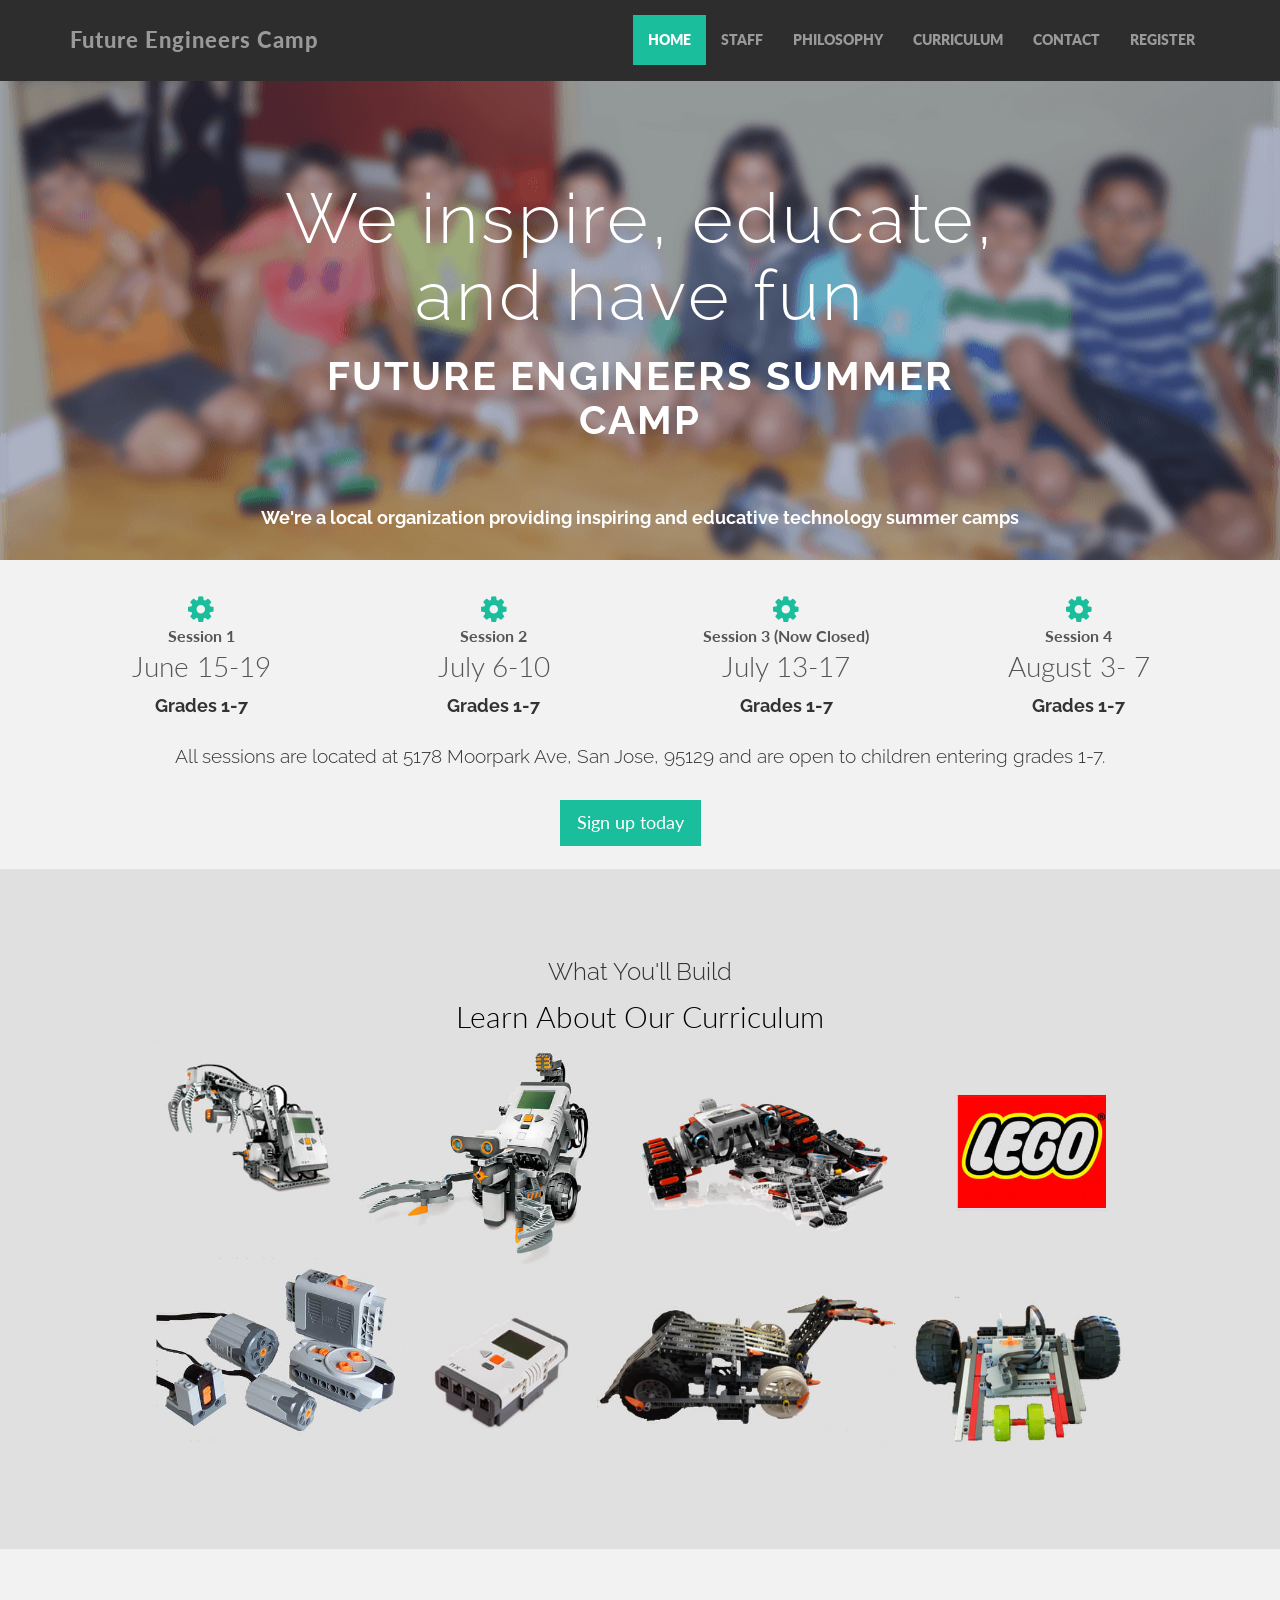
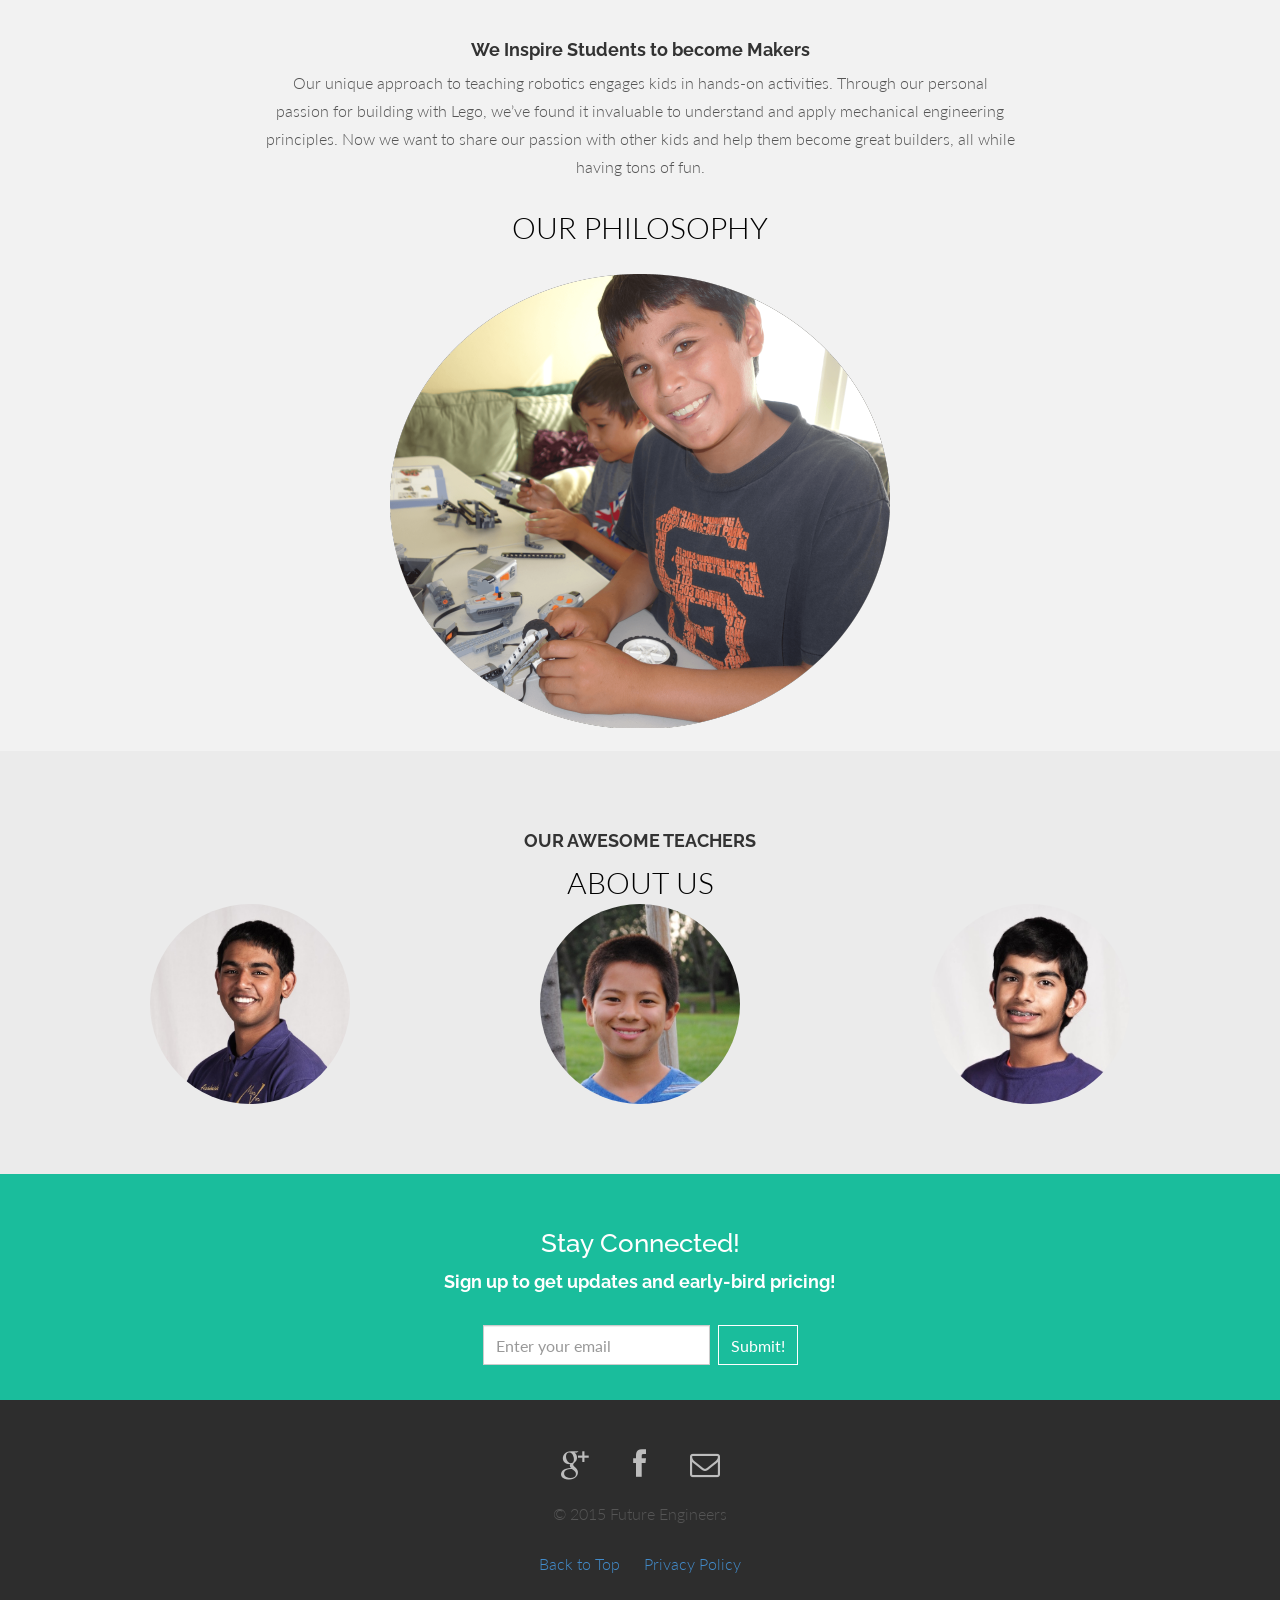
<file: FutureEngineersCamp/index.html>
<!DOCTYPE html>
<html lang="en">
  <head>
    <meta charset="utf-8">
    <meta http-equiv="X-UA-Compatible" content="IE=edge">
    <meta name="viewport" content="width=device-width, initial-scale=1.0">
    <meta name="description" content="">
    <meta name="author" content="">
    <link rel="shortcut icon" href="assets/ico/favicon.png">

    <title>Future Engineers Summer Camp </title>

    <!-- Bootstrap core CSS -->
    <link href="assets/css/bootstrap.css" rel="stylesheet">
    <link href="assets/css/font-awesome.min.css" rel="stylesheet">

    <!-- Custom styles for this template -->
    <link href="assets/css/main.css" rel="stylesheet">

    <link rel="stylesheet" type="text/css" href="assets/css/style.css">

    <link rel="shortcut icon" href="favicon.ico">


    <script type="text/javascript" src="//cdn.bounce.bar/113904.js"></script>
				
  </head>
  
  	<style>
  	.white{
  		color: white;
  	}
  	</style>

  <body>

    <!-- Fixed navbar -->
    <div class="navbar navbar-inverse navbar-fixed-top">
      <div class="container">
        <div class="navbar-header">
          <button type="button" class="navbar-toggle" data-toggle="collapse" data-target=".navbar-collapse">
            <span class="icon-bar"></span>
            <span class="icon-bar"></span>
            <span class="icon-bar"></span>
          </button>

          <a class="navbar-brand" href="index.html">Future Engineers Camp <!-- <i class="fa fa-circle"></i> <img src="assets/img/logo45.png">--></a>
        </div>
        <div class="navbar-collapse collapse">
          <ul class="nav navbar-nav navbar-right">
            <li class="active"><a href="index.html">HOME</a></li>
            <li><a href="about.html">STAFF</a></li>
            <li><a href="philosophy.html">PHILOSOPHY</a></li>
            <li><a href="curriculum.html">CURRICULUM</a></li>
            <li><a href="contact.html">CONTACT</a></li>
            <li><a href="register.html">REGISTER</a></li>
          </ul>
        </div><!--/.nav-collapse -->
      </div>
    </div>

	<div id="headerwrap">
		<div class="container">
			<div class="row centered">
				<div class="col-lg-8 col-lg-offset-2">
				<h1>We inspire, educate, and have fun </h1>
				<h2 class="fadeInDown">Future Engineers Summer Camp</h2>
				<br><br>
				<h4 small class="row centered white">We're a local organization providing inspiring and educative technology summer camps</h4>

				</div>
			</div><!-- row -->
		</div><!-- container -->  
	</div><!-- headerwrap -->


	<div class="container w">
		<div class="row centered">
			
			<div class="col-lg-3">
				<i class="fa fa-cog"></i>
				<span style="font-size: 100%; line-height: 20px; font-weight: bold; display:block">Session 1</span>
				<span style="font-size: 175%; line-height: 40px; display:block">June 15-19</span>
				<h4 style="line-height: 20px">Grades 1-7</h4>

			</div><!-- col-lg-4 -->

			<div class="col-lg-3">
				<i class="fa fa-cog"></i>
				<span style="font-size: 100%; line-height: 20px; font-weight: bold; display:block">Session 2</span>
				<span style="font-size: 175%; line-height: 40px; display:block">July 6-10</span>
				<h4 style="line-height: 20px">Grades 1-7</h4>
			</div><!-- col-lg-4 -->

			<div class="col-lg-3">
				<i class="fa fa-cog"></i>
				<span style="font-size: 100%; line-height: 20px; font-weight: bold; display:block">Session 3 (Now Closed) </span>
				<span style="font-size: 175%; line-height: 40px; display:block">July 13-17</span>
				<h4 style="line-height: 20px">Grades 1-7</h4>
			</div><!-- col-lg-4 -->

			<div class="col-lg-3">
				<i class="fa fa-cog"></i>
				<span style="font-size: 100%; line-height: 20px; font-weight: bold; display:block">Session 4</span>
				<span style="font-size: 175%; line-height: 40px; display:block">August 3- 7</span>
				<h4 style="line-height: 20px">Grades 1-7</h4>
			</div><!-- col-lg-4 -->
		</div><!-- row -->

		<h3 small style="font-size: 120%" class="row centered">All sessions are located at 5178 Moorpark Ave, San Jose, 95129 and are open to children entering grades 1-7.</h3>
		<br>
		<div class="col-lg-2 col-lg-offset-5">

<a class="btn btn-lg btn-primary" id="sign-up-button" href="register.html" role="button">Sign up today</a>
<br> <br>


		</div>
		<br/>
		<!--  -->
	</div><!-- container -->


	<!-- PORTFOLIO SECTION -->
	<div id="dg">
		<div class="container">
			<div class="row centered">
				<h3>What You'll Build</h3>
				<a href="curriculum.html" class="button-text">Learn About Our Curriculum</a>
				<br>

				<a href="curriculum.html"><img src="assets/img/curk.jpg" width="1000" height="450" alt="Our Curriculum"></a>

				</div>
			</div><!-- row -->
		</div><!-- container -->
	</div><!-- DG -->


	<!-- FEATURE SECTION -->
	<div class="container wb">
		<div class="row centered">
			<br><br>
			<div class="col-lg-8 col-lg-offset-2">
				<h4>We Inspire Students to become Makers</h4>

				<p> Our unique approach to teaching robotics engages kids in hands-on activities. Through our personal passion for building with Lego, we’ve found it invaluable to understand and apply mechanical engineering principles. Now we want to share our passion with other kids and help them become great builders, all while having tons of fun.
				</p>

				<a href="philosophy.html" class="button-text">OUR PHILOSOPHY</a>

			<p></p>
			</div>
			<div class="col-lg-2"></div>
			<div class="col-lg-10 col-lg-offset-1">
				<a href="philosophy.html"><img src="assets/img/kidplaying2.png" width="500" height="465" alt="Student Working"></a>
			</div>
		</div><!-- row -->
	</div><!-- container -->
	<br/>


	<div id="lg">
		<div class="container">
			<h4>OUR AWESOME TEACHERS</h4>
			<a href="about.html" class="button-text centered">ABOUT US</a>
			<br/>
			<div class="row centered">
				<div class="col-lg-4 ">
					<a href="about.html"><img src="assets/img/aashish.jpg" class="img-circle" width="200" height="200" alt="Aashish Kapur"></a>
				</div>
				<div class="col-lg-4">
					<a href="about.html"><img src="assets/img/tyler.jpg" class="img-circle" width="200" height="200" alt="Tyler Smithline"></a>
				</div>
				<div class="col-lg-4">
					<a href="about.html"><img src="assets/img/sameer.jpg" class="img-circle" width="200" height="200" alt="Sameer Kapur"></a>
				</div>

				
</div>


			</div><!-- row -->
		</div><!-- container -->
	</div><!-- dg -->
	
	
	<div id="r">
		<div class="container">
			<div class="row centered">
				<div class="col-lg-8 col-lg-offset-2">
					<h3 class="reg-text">Stay Connected!</h3> 
					<!-- <br/><br/> -->
					<!-- <br/> -->
					<h4> Sign up to get updates and early-bird pricing!  </h4>
					<br/>
					<div id="form-div">
						<form class="form-inline signup" id="emailForm" role="form">
							<div class="form-group">
								<input type="email" class="form-control" id="email-input" placeholder="Enter your email">
							</div>
							<button type="submit" id="submit" class="btn btn-theme signup-button">Submit!</button>
						</form>
					</div>

					<!-- <a href="#" class="btn btn-lg btn-primary inverse-button-text">SIGN UP NOW</a> -->
				</div>
			</div><!-- row -->
		</div><!-- container -->
	</div><!-- r wrap -->
	
<a href="https://plus.google.com/109071636393641234553" rel="publisher"></a>




<!-- MODAL FOR Privacy Policy -->
	<!-- Modal -->
	<div class="modal fade" id="myModal" tabindex="-1" role="dialog" aria-labelledby="myModalLabel" aria-hidden="true">
	  <div class="modal-dialog">
		<div class="modal-content">
		  <div class="modal-header">
			<button type="button" class="close" data-dismiss="modal" aria-hidden="true">&times;</button>
			<h4 class="modal-title" id="myModalLabel">Privacy Policy</h4>
		  </div>
		  <div class="modal-body">
				
<p>This Privacy Policy governs the manner in which Future Engineers Camp collects, uses, maintains and discloses information collected from users (each, a "User") of the <a href="https://www.futureengineerscamp.com">https://www.futureengineerscamp.com</a> website ("Site").</p>

<h3>Personal identification information</h3>
<p>We may collect personal identification information from Users in a variety of ways, including, but not limited to, when Users visit our site, register on the site, fill out a form, and in connection with other activities, services, features or resources we make available on our Site.Users may be asked for, as appropriate, name, email address, mailing address, phone number, social security number. We will collect personal identification information from Users only if they voluntarily submit such information to us. Users can always refuse to supply personally identification information, except that it may prevent them from engaging in certain Site related activities.</p>

<h3>Non-personal identification information</h3>
<p>We may collect non-personal identification information about Users whenever they interact with our Site. Non-personal identification information may include the browser name, the type of computer and technical information about Users means of connection to our Site, such as the operating system and the Internet service providers utilized and other similar information.</p>

<h3>Web browser cookies</h3>
<p>Our Site may use "cookies" to enhance User experience. User's web browser places cookies on their hard drive for record-keeping purposes and sometimes to track information about them. User may choose to set their web browser to refuse cookies, or to alert you when cookies are being sent. If they do so, note that some parts of the Site may not function properly.</p>

<h3>How we use collected information</h3>
<p>Future Engineers Camp may collect and use Users personal information for the following purposes:</p>
<ul>
  <li>
    <i>To run and operate our Site</i><br/>
    We may need your information display content on the Site correctly.
  </li>
  <li>
    <i>To improve customer service</i><br/>
    Information you provide helps us respond to your customer service requests and support needs more efficiently.
  </li>
  <li>
    <i>To personalize user experience</i><br/>
    We may use information in the aggregate to understand how our Users as a group use the services and resources provided on our Site.
  </li>
  <li>
    <i>To improve our Site</i><br/>
    We may use feedback you provide to improve our products and services.
  </li>
  <li>
    <i>To send periodic emails</i><br/>
    We may use the email address to send User information and updates pertaining to their order. It may also be used to respond to their inquiries, questions, and/or other requests. 
  </li>
</ul>

<h3>How we protect your information</h3>
<p>We adopt appropriate data collection, storage and processing practices and security measures to protect against unauthorized access, alteration, disclosure or destruction of your personal information, username, password, transaction information and data stored on our Site.</p>

<h3>Sharing your personal information</h3>
<p>We do not sell, trade, or rent Users personal identification information to others. We may share generic aggregated demographic information not linked to any personal identification information regarding visitors and users with our business partners, trusted affiliates and advertisers for the purposes outlined above. We may use third party service providers to help us operate our business and the Site or administer activities on our behalf, such as sending out newsletters or surveys. We may share your information with these third parties for those limited purposes provided that you have given us your permission.</p>

<h3>Electronic newsletters</h3>
<p>If User decides to opt-in to our mailing list, they will receive emails that may include company news, updates, related product or service information, etc. If at any time the User would like to unsubscribe from receiving future emails, we include detailed unsubscribe instructions at the bottom of each email or User may contact us via our Site. We may use third party service providers to help us operate our business and the Site or administer activities on our behalf, such as sending out newsletters or surveys. We may share your information with these third parties for those limited purposes provided that you have given us your permission.</p>

<h3>Third party websites</h3>
<p>Users may find advertising or other content on our Site that link to the sites and services of our partners, suppliers, advertisers, sponsors, licencors and other third parties. We do not control the content or links that appear on these sites and are not responsible for the practices employed by websites linked to or from our Site. In addition, these sites or services, including their content and links, may be constantly changing. These sites and services may have their own privacy policies and customer service policies. Browsing and interaction on any other website, including websites which have a link to our Site, is subject to that website's own terms and policies.</p>

<h3>Changes to this privacy policy</h3>
<p>Future Engineers Camp has the discretion to update this privacy policy at any time. When we do, we will send you an email. We encourage Users to frequently check this page for any changes to stay informed about how we are helping to protect the personal information we collect. You acknowledge and agree that it is your responsibility to review this privacy policy periodically and become aware of modifications.</p>

<h3>Your acceptance of these terms</h3>
<p>By using this Site, you signify your acceptance of this policy. If you do not agree to this policy, please do not use our Site. Your continued use of the Site following the posting of changes to this policy will be deemed your acceptance of those changes.</p>

<h3>Contacting us</h3>
<p>If you have any questions about this Privacy Policy, the practices of this site, or your dealings with this site, please contact us.  Users can contact Future Engineers Camp directly by emailing contact@futureengineerscamp.com</p>

<p>This document was last updated on April 11, 2015</p>

				</div>
		  </div>
		  <div class="modal-footer">
				<button id="singlebutton" name="singlebutton" class="btn2 btn2-outlined btn2-theme btn2-lg" data-dismiss="modal">Close</button>			

		  </div>
		</div><!-- /.modal-content -->
	  </div><!-- /.modal-dialog -->
	</div><!-- /.modal -->



<!-- FOOTER -->
	<div id="f">
		<div class="container">
			<div class="row centered">
				<a  target="_blank" href="https://plus.google.com/103097197496599714434/about"><i class="fa fa-google-plus"></i></a>
				<a  target="_blank" href="https://www.facebook.com/pages/Future-Engineers-Summer-Camp/1401478953497544?sk=timeline"><i class="fa fa-facebook"></i></a>
				<a href="contact.html"><i class="fa fa-envelope-o"></i></a>		
						<p>© 2015 Future Engineers  </p>

				<a href="#">Back to Top</a>
				&nbsp&nbsp&nbsp&nbsp
			    <a data-toggle="modal" data-target="#myModal" href="#myModal">Privacy Policy</a>
		
			</div><!-- row -->
		</div><!-- container -->
	</div><!-- Footer -->



	
	


    <!-- Bootstrap core JavaScript
    ================================================== -->
    <!-- Placed at the end of the document so the pages load faster -->

    <script>
  (function(i,s,o,g,r,a,m){i['GoogleAnalyticsObject']=r;i[r]=i[r]||function(){
  (i[r].q=i[r].q||[]).push(arguments)},i[r].l=1*new Date();a=s.createElement(o),
  m=s.getElementsByTagName(o)[0];a.async=1;a.src=g;m.parentNode.insertBefore(a,m)
  })(window,document,'script','//www.google-analytics.com/analytics.js','ga');

  ga('create', 'UA-55149789-2', 'auto');
  ga('send', 'pageview');

</script>

    <script src="https://code.jquery.com/jquery-1.10.2.min.js"></script>
    <script src="assets/js/bootstrap.min.js"></script>
    <script src="assets/js/scripts.js"></script>
  </body>
</html>
</file>
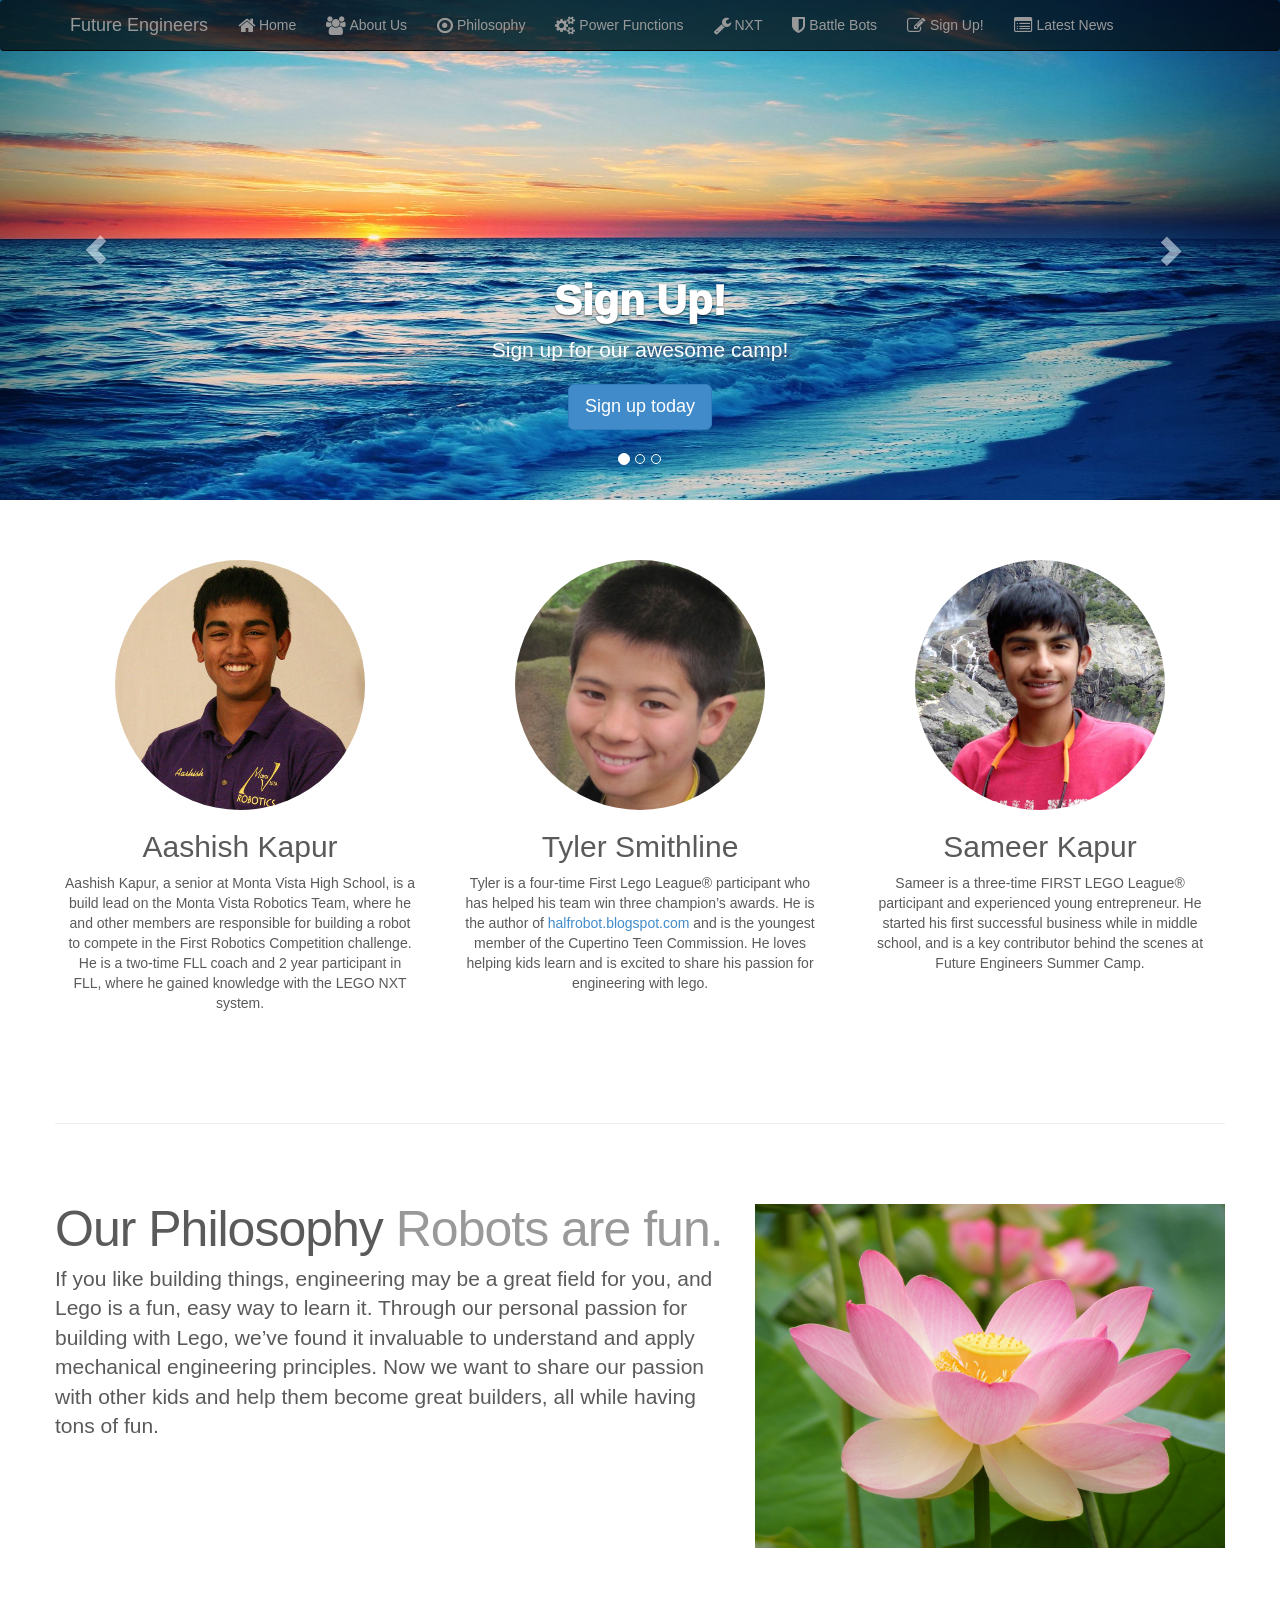
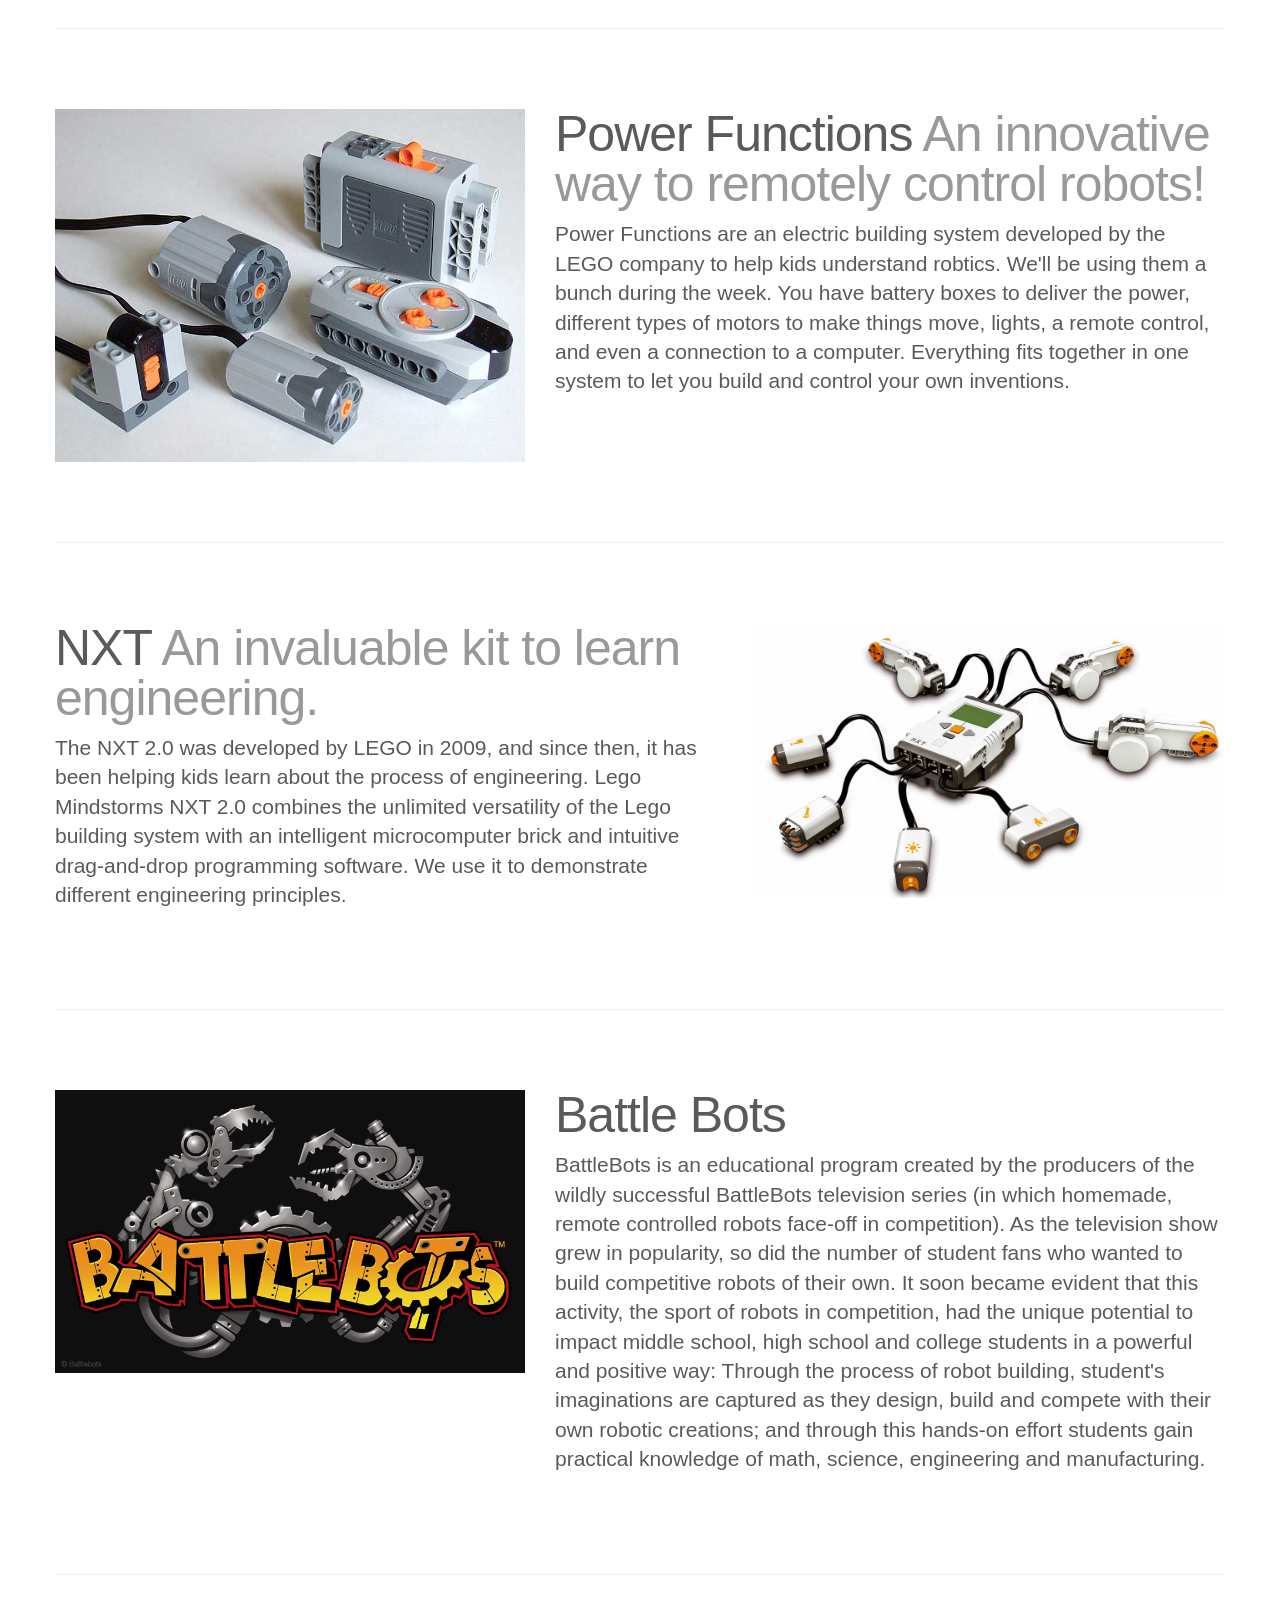
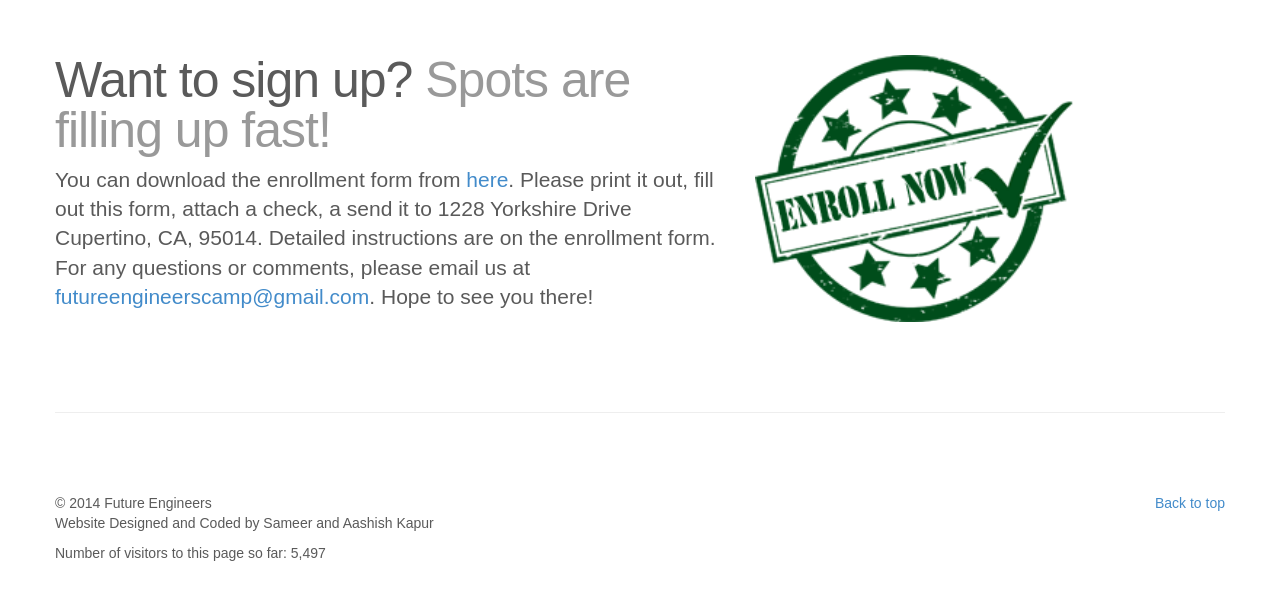
<file: FESC2014/camp/index.html>
<!DOCTYPE html>
<html lang="en">
	<head>
		<meta charset="utf-8">
		<meta http-equiv="X-UA-Compatible" content="IE=edge">
		<meta name="viewport" content="width=device-width, initial-scale=1">
		<meta name="description" content="The Future Engineers Robotics Camp">
		<meta name="author" content="Aashish Kapur">

		<title>Future Engineers Summer Camp</title>
		<!-- should add favicon later -->
		<!-- Bootstrap core CSS -->
		<link href="bootstrap/css/bootstrap.min.css" rel="stylesheet">
		<style type="text/css">
			.navbar-inverse 
			{
				background: rgba(0, 0, 0, 0.7);
			}
		</style>
		<!-- HTML5 shim and Respond.js IE8 support of HTML5 elements and media queries -->
		<!--[if lt IE 9]>
			<script src="https://oss.maxcdn.com/libs/html5shiv/3.7.0/html5shiv.js"></script>
			<script src="https://oss.maxcdn.com/libs/respond.js/1.4.2/respond.min.js"></script>
		<![endif]-->

		<!-- Custom styles for this template -->
		<link href="css/carousel.css" rel="stylesheet">
		<link href="/images/favicon.ico" rel="icon" type="image/x-icon" />
		<link href="//netdna.bootstrapcdn.com/font-awesome/4.0.3/css/font-awesome.css" rel="stylesheet">
	</head>
<!-- NAVBAR    
================================================== -->
	<body>
		<div class="navbar-wrapper">
			<div class="container">
				<div class="navbar navbar-inverse navbar-fixed-top" role="navigation">
					<div class="container">
						<a class="navbar-brand active" href="#">Future Engineers</a>
						<div class="navbar-collapse collapse" id="top-nav">
							<ul class="nav navbar-nav">
								<li class="active"><a href="#home"><i class="fa fa-home fa-lg"></i> Home</a></li>
								<li class=""><a href="#about"><i class="fa fa-users fa-lg"></i> About Us</a><li/>
								<li class=""><a href="#philosophy"><i class="fa fa-dot-circle-o fa-lg"></i> Philosophy</a></li>
								<li class=""><a href="#p-functions"><i class="fa fa-cogs fa-lg"></i> Power Functions</a></li>
								<li class=""><a href="#nxt"><i class="fa fa-wrench fa-lg"></i> NXT</a></li>
								<li class=""><a href="#battlebots"><i class="fa fa-shield fa-lg"></i> Battle Bots</a></li>
								<li class=""><a href="#signup"><i class="fa fa-pencil-square-o fa-lg"></i> Sign Up!</a></li>
								<li class=""><a href="news.html"><i class="fa fa-list-alt fa-lg"></i> Latest News</a></li>
							</ul>
						</div>
					</div>
				</div>

			</div>
		</div>


		<!-- Carousel
		================================================== -->
		<a id="home" name="home"></a>
		<div id="myCarousel" class="carousel slide" data-ride="carousel">
			<!-- Indicators -->
			<ol class="carousel-indicators">
				<li data-target="#myCarousel" data-slide-to="0" class="active"></li>
				<li data-target="#myCarousel" data-slide-to="1"></li>
				<li data-target="#myCarousel" data-slide-to="2"></li>
			</ol>
			<div class="carousel-inner">
				<div class="item active">
					<img src="images/BKGR.jpg" alt="First slide">
					<div class="container">
						<div class="carousel-caption">
							<h1 style="font-size: 3em; font-weight:1000; ">Sign Up!</h1>
							<p style="text-shadow: 5px 1px 10px rgba(150, 150, 150, 1);">Sign up for our awesome camp!</p>

							<p><a class="btn btn-lg btn-primary" href="#signup" role="button">Sign up today</a></p>
						</div>
					</div>
				</div>
				<div class="item">
					<img src="images/BKGR2.jpeg" alt="Second slide">
					<div class="container">
						<div class="carousel-caption">
							<h1>Learn about our curriculum!</h1>
							<p>We'll be covering many different concepts, using NXTs and Power Functions.</p>
							<p><a class="btn btn-lg btn-primary" href="#p-functions" role="button">Learn more</a></p>
						</div>
					</div>
				</div>
				<div class="item">
					<img src="images/BKGR3.jpg" alt="Third slide">
					<div class="container">
						<div class="carousel-caption">
							<h1>Read the Latest News!</h1>
							<p>New information and details reguarding the camp.</p>
							<p><a class="btn btn-lg btn-primary" href="news.html" role="button">Latest News</a></p>
						</div>
					</div>
				</div>
			</div>
	  <a class="left carousel-control" href="#myCarousel" data-slide="prev"><span class="glyphicon glyphicon-chevron-left"></span></a>
			<a class="right carousel-control" href="#myCarousel" data-slide="next"><span class="glyphicon glyphicon-chevron-right"></span></a>
		
		</div><!-- /.carousel -->


		<!-- Marketing messaging and featurettes
		================================================== -->
		<!-- Wrap the rest of the page in another container to center all the content. -->
		<div class="container marketing">


			<div style="position:relative;">
				<a id="about" name="about" style="position:absolute; top:-70px;"></a>
			</div>

			<!-- Three columns of text below the carousel -->
			<div class="row" id="about">
				<div class="col-lg-4">
					<img class="img-circle" src="images/aashish.jpg" width="250px" height="250px" alt="Aashish">
					<a name="about"></a>
					<h2>Aashish Kapur</h2>
					<p>Aashish Kapur, a senior at Monta Vista High School, is a build lead on the Monta Vista Robotics Team, where he and other members are responsible for building a robot to compete in the First Robotics Competition challenge.  He is a two-time FLL coach and 2 year participant in FLL, where he gained knowledge with the LEGO NXT system.</p>
<!-- 					<p><a class="btn btn-default" href="#" role="button">View details &raquo;</a></p>
 -->				</div><!-- /.col-lg-4 -->
				<div class="col-lg-4">
					<img class="img-circle" src="images/tyler.jpg" width="250px" height="250px" alt="Tyler">
					<h2>Tyler Smithline</h2>
					<p>Tyler is a four-time First Lego League® participant who has helped his team win three champion’s awards.  He is the author of <a href="http://halfrobot.blogspot.com">halfrobot.blogspot.com</a>  and is the youngest member of the Cupertino Teen Commission.   He loves helping kids learn and is excited to share his passion for engineering with lego.</p>
<!-- 					<p><a class="btn btn-default" href="#" role="button">View details &raquo;</a></p>
 -->				</div><!-- /.col-lg-4 -->
				<div class="col-lg-4">
					<img class="img-circle" src="images/sameer1.jpg" width="250px" height="250px" alt="Sameer">
					<h2>Sameer Kapur</h2>
					<p>Sameer is a three-time FIRST LEGO League® participant and experienced young entrepreneur.  He started his first successful business while in middle school, and is a key contributor behind the scenes at Future Engineers Summer Camp.
</p>
<!-- 					<p><a class="btn btn-default" href="#" role="button">View details &raquo;</a></p>
 -->				</div><!-- /.col-lg-4 -->
			</div><!-- /.row -->


			<!-- START THE FEATURETTES -->

			<hr class="featurette-divider">

			<div style="position:relative;">
				<a id="philosophy" name="philosophy" style="position:absolute; top:-100px;"></a>
			</div>
			<div class="row featurette">
				<div class="col-md-7">
					<h2 class="featurette-heading">Our Philosophy<span class="text-muted"> Robots are fun.</span></h2>
					<p class="lead">If you like building things, engineering may be a great field for you, and Lego is a fun, easy way to learn it. Through our personal passion for building with Lego, we’ve found it invaluable to understand and apply mechanical engineering principles. Now we want to share our passion with other kids and help them become great builders, all while having tons of fun.</p>
				</div>
				<div class="col-md-5">
					<img class="featurette-image img-responsive" src="images/flower.jpg" alt="Generic placeholder image">
				</div>
			</div>

			<hr class="featurette-divider">

			<div style="position:relative;">
				<a id="p-functions" name="p-functions" style="position:absolute; top:-90px;"></a>
			</div>
			<div class="row featurette">
				<div class="col-md-5">
					<img class="featurette-image img-responsive" src="images/power-functions.jpg">
				</div>
				<div class="col-md-7">
					<h2 class="featurette-heading">Power Functions<span class="text-muted"> An innovative way to remotely control robots!</span></h2>
					<p class="lead">Power Functions are an electric building system developed by the LEGO company to help kids understand robtics. We'll be using them a bunch during the week. You have battery boxes to deliver the power, different types of motors to make things move, lights, a remote control, and even a connection to a computer. Everything fits together in one system to let you build and control your own inventions.</p>
				</div>
			</div>

			
			<hr class="featurette-divider">

			<div style="position:relative;">
				<a id="nxt" name="nxt" style="position:absolute; top:-85px;"></a>
			</div>
			
			<div class="row featurette">
				<div class="col-md-7">
					<h2 class="featurette-heading">NXT<span class="text-muted"> An invaluable kit to learn engineering.</span></h2>
					<p class="lead">The NXT 2.0 was developed by LEGO in 2009, and since then, it has been helping kids learn about the process of engineering.  Lego Mindstorms NXT 2.0 combines the unlimited versatility of the Lego building system with an intelligent microcomputer brick and intuitive drag-and-drop programming software. We use it to demonstrate different engineering principles.</p>
				</div>
				<div class="col-md-5">
					<img class="featurette-image img-responsive" src="images/nxt.jpg">
				</div>	
			</div>

			<hr class="featurette-divider">

			<div style="position:relative;">
				<a id="battlebots" name="battlebots" style="position:absolute; top:-90px;"></a>
			</div>
			<div class="row featurette">
				<div class="col-md-5">
					<img class="featurette-image img-responsive" src="images/Battle-bots.jpg" alt="Battle-bots">
				</div>
				<div class="col-md-7">
					<h2 class="featurette-heading">Battle Bots<!-- <span class="text-muted"></span> --></h2>
					<p class="lead">BattleBots is an educational program created by the producers of the wildly successful BattleBots television series (in which homemade, remote controlled robots face-off in competition). As the television show grew in popularity, so did the number of student fans who wanted to build competitive robots of their own. It soon became evident that this activity, the sport of robots in competition, had the unique potential to impact middle school, high school and college students in a powerful and positive way: Through the process of robot building, student's imaginations are captured as they design, build and compete with their own robotic creations; and through this hands-on effort students gain practical knowledge of math, science, engineering and manufacturing.</p> 

				</div>
			</div>

			<hr class="featurette-divider">

			<div style="position:relative;">
				<a id="signup" name="signup" style="position:absolute; top:-83px;"></a>
			</div>
			
			<div class="row featurette">
				<div class="col-md-7">
					<h2 class="featurette-heading">Want to sign up?<span class="text-muted"> Spots are filling up fast!</span></h2>
					<p class="lead">You can download the enrollment form from <a href="https://www.icloud.com/iw/#pages/BAKkTJcdSg7G-ODX4MGBwlIvclXu5mK4RDKF/Summer_Camp_Registration_Form">here</a>. Please print it out, fill out this form, attach a check, a send it to 1228 Yorkshire Drive Cupertino, CA, 95014.  Detailed instructions are on the enrollment form.  For any questions or comments, please email us  at <a href="mailto:futureengineerscamp@gmail.com">futureengineerscamp@gmail.com</a>.  Hope to see you there!</p>
				</div>
				<div class="col-md-5">
					<a href="#">
					<img class="featurette-image img-responsive" src="images/Enroll-now.png" width="320px" height="320px" alt="Enroll Now">
					</a>
				</div>
			</div>
			
			<hr class="featurette-divider">

			<!-- /END THE FEATURETTES -->


			<!-- FOOTER -->
			<footer>
				<p class="pull-right"><a href="#">Back to top</a></p>
				<p>&copy; 2014 Future Engineers <br/>
				 Website Designed and Coded by Sameer and Aashish Kapur
				 <div class="visitor-count">Number of visitors to this page so far: 5,497</div>
			</footer>

		</div><!-- /.container -->


		<!-- Bootstrap core JavaScript
		================================================== -->
		<!-- Placed at the end of the document so the pages load faster -->
		<script src="https://ajax.googleapis.com/ajax/libs/jquery/1.11.0/jquery.min.js"></script>
		<script src="bootstrap/js/bootstrap.min.js"></script>
		<script src="js/docs.min.js"></script>
		<script src="js/scroll.js"></script>
	</body>
</html>
</file>
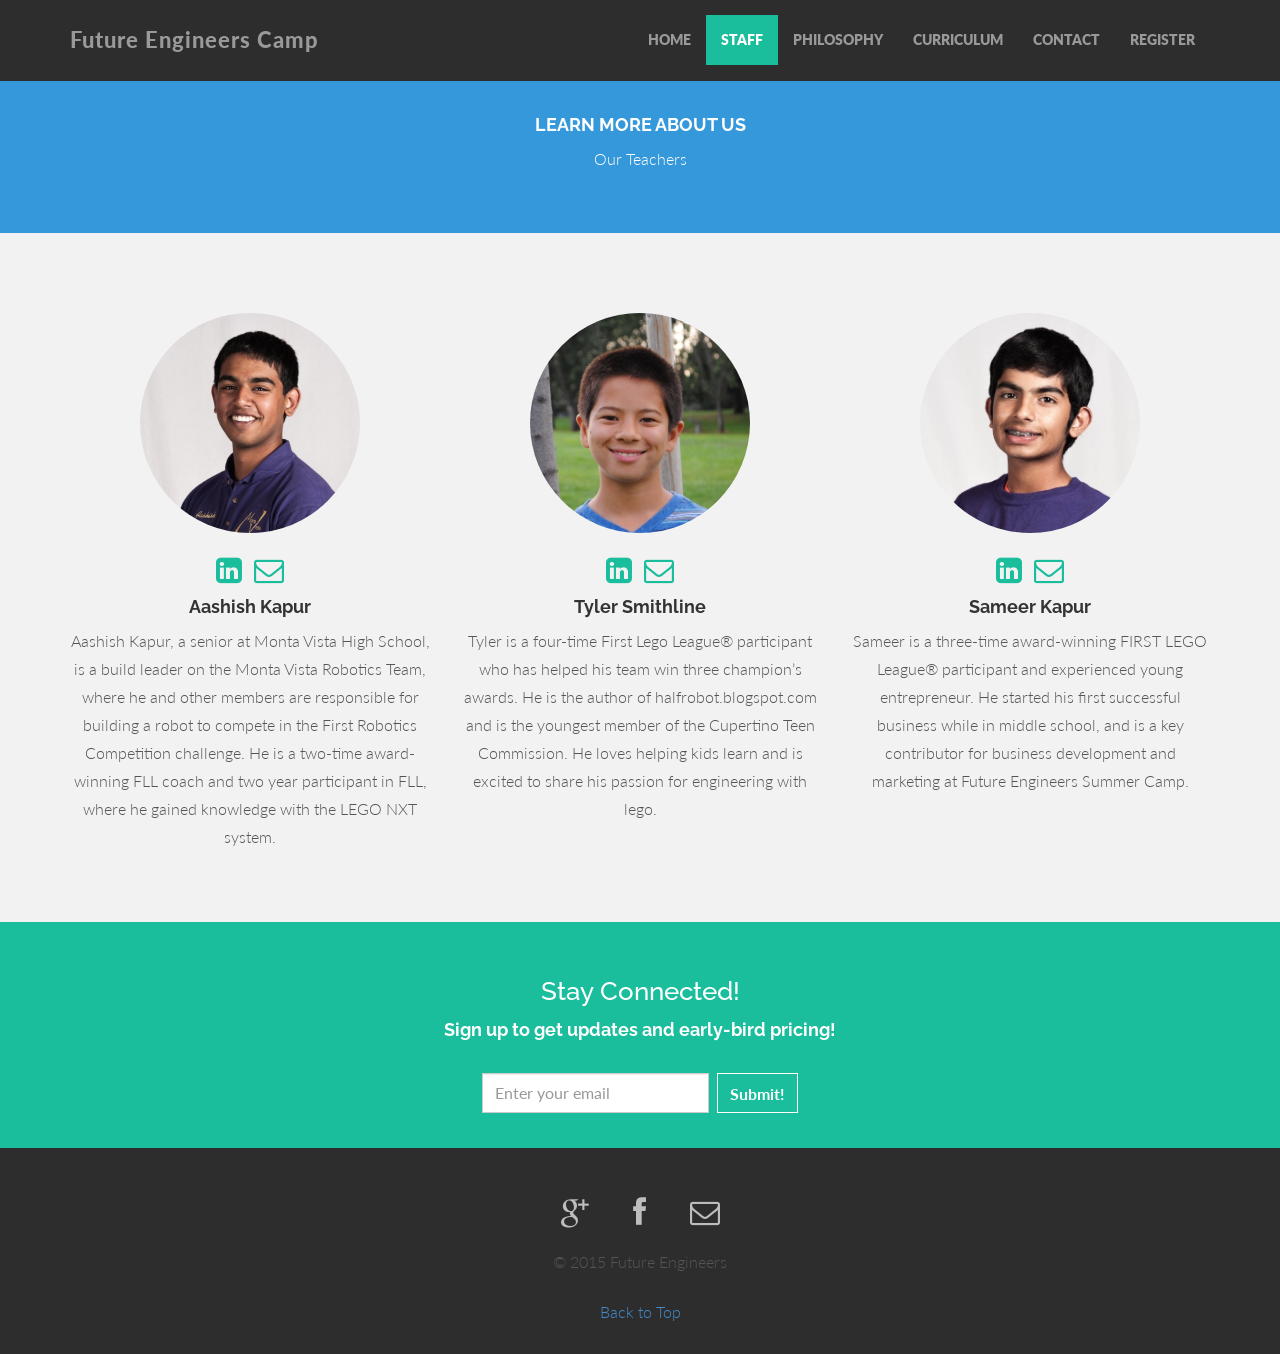
<file: FutureEngineersCamp/about.html>
<!DOCTYPE html>
<html lang="en">
  <head>
    <meta charset="utf-8">
    <meta http-equiv="X-UA-Compatible" content="IE=edge">
    <meta name="viewport" content="width=device-width, initial-scale=1.0">
    <meta name="description" content="">
    <meta name="author" content="">
    <link rel="shortcut icon" href="assets/ico/favicon.png">

    <title>About Us | Future Engineers Summer Camp</title>

    <!-- Bootstrap core CSS -->
    <link href="assets/css/bootstrap.css" rel="stylesheet">
    <link href="assets/css/font-awesome.min.css" rel="stylesheet">

    <!-- Custom styles for this template -->
    <link href="assets/css/main.css" rel="stylesheet">

	<script src="assets/js/Chart.js"></script>
    <link rel="stylesheet" type="text/css" href="assets/css/style.css">

        <link rel="shortcut icon" href="favicon.ico">



    <!-- HTML5 shim and Respond.js IE8 support of HTML5 elements and media queries -->
    <!--[if lt IE 9]>
      <script src="https://oss.maxcdn.com/libs/html5shiv/3.7.0/html5shiv.js"></script>
      <script src="https://oss.maxcdn.com/libs/respond.js/1.3.0/respond.min.js"></script>
    <![endif]-->
  </head>

  <body>

    <!-- Fixed navbar -->
    <div class="navbar navbar-inverse navbar-fixed-top">
      <div class="container">
        <div class="navbar-header">
          <button type="button" class="navbar-toggle" data-toggle="collapse" data-target=".navbar-collapse">
            <span class="icon-bar"></span>
            <span class="icon-bar"></span>
            <span class="icon-bar"></span>
          </button>
          <a class="navbar-brand" href="#">Future Engineers Camp <!-- <i class="fa fa-circle"></i> <img src="assets/img/logo45.png">--></a>
          </div>
        <div class="navbar-collapse collapse">
          <ul class="nav navbar-nav navbar-right">
            <li><a href="index.html">HOME</a></li>
            <li class="active"><a href="about.html">STAFF</a></li>
            <li><a href="philosophy.html">PHILOSOPHY</a></li>
            <li><a href="curriculum.html">CURRICULUM</a></li>
            <li><a href="contact.html">CONTACT</a></li>
            <li><a href="register.html">REGISTER</a></li>
          </ul>
        </div><!--/.nav-collapse -->
      </div>
    </div>

	<div id="blue">
		<div class="container">
			<div class="row centered">
				<div class="col-lg-8 col-lg-offset-2">
				<h4>LEARN MORE ABOUT US</h4>
				<p>Our Teachers</p>
				</div>
			</div><!-- row -->
		</div><!-- container -->
	</div><!--  bluewrap -->


	<div class="container w">
		<div class="row centered">
			<br><br>
			<div class="col-lg-4">
				<a target="_blank" href="https://www.linkedin.com/in/aashishkapur">
				<img class="img-circle" src="assets/img/aashish.jpg" width="220" height="220" alt="Aashish Kapur"> 
				</a>
				<br><br>
				<a  target="_blank" href="https://www.linkedin.com/in/aashishkapur"> <i class="fa fa-linkedin-square"></i> </a> 
				&nbsp
				<a  target="_blank" href="mailto:aashish@futureengineerscamp.com"><i class="fa fa-envelope-o"></i> </a>
				<h4>Aashish Kapur</h4>
				<p>Aashish Kapur, a senior at Monta Vista High School, is a build leader on the Monta Vista Robotics Team, where he and other members are responsible for building a robot to compete in the First Robotics Competition challenge. He is a two-time award-winning FLL coach and two year participant in FLL, where he gained knowledge with the LEGO NXT system.</p>
				<!-- <p><a href="#">@Aashish Kapur</a></p> -->
			</div><!-- col-lg-3 -->

			<div class="col-lg-4">
			<a target="_blank" href="https://www.linkedin.com">
				<img class="img-circle" src="assets/img/tyler.jpg" width="220" height="220" alt="Tyler Smithline">
				</a>
				<br><br>
				<a  target="_blank" href="https://www.linkedin.com"> <i class="fa fa-linkedin-square"></i> </a> 
				&nbsp
				<a  target="_blank" href="mailto:tyler@futureengineerscamp.com"><i class="fa fa-envelope-o"></i> </a>

				<h4>Tyler Smithline</h4>
				<p>Tyler is a four-time First Lego League® participant who has helped his team win three champion’s awards. He is the author of halfrobot.blogspot.com and is the youngest member of the Cupertino Teen Commission. He loves helping kids learn and is excited to share his passion for engineering with lego.</p>
				<!-- <p><a href="#">@Tyler Smithline</a></p> -->
			</div><!-- col-lg-3 -->

			<div class="col-lg-4">
			<a target="_blank" href="https://www.linkedin.com/in/kapursameer">
				<img class="img-circle" src="assets/img/sameer.jpg" width="220" height="220" alt="Sameer Kapur">
				</a>
				<br><br>
				<a  target="_blank" href="https://www.linkedin.com/in/kapursameer"> <i class="fa fa-linkedin-square"></i> </a> 
				&nbsp
				<a  target="_blank" href="mailto:sameer@futureengineerscamp.com"><i class="fa fa-envelope-o"></i> </a>
				<h4>Sameer Kapur</h4>
				<p>Sameer is a three-time award-winning FIRST LEGO League® participant and experienced young entrepreneur. He started his first successful business while in middle school, and is a key contributor for business development and marketing at Future Engineers Summer Camp.</p>
				<!-- <p><a href="#">@Sameer Kapur</a></p> -->
			</div><!-- col-lg-3 -->

			</div><!-- col-lg-3 -->

		</div><!-- row -->
		<br>
		<br>
	</div><!-- container -->


	


	<div id="r">
		<div class="container">
			<div class="row centered">
				<div class="col-lg-8 col-lg-offset-2">
					<h3 class="reg-text">Stay Connected!</h3> 
					<h4> Sign up to get updates and early-bird pricing!  </h4>
					<br/>
					<div id="form-div">
						<form class="form-inline signup" id="emailForm" role="form">
							<div class="form-group">
								<input type="email" class="form-control" id="email-input" placeholder="Enter your email">
							</div>
							<button type="submit" id="submit" class="btn btn-theme signup-button"><b>Submit!</b></button>
						</form>
					</div>

					<!-- <a href="#" class="btn btn-lg btn-primary inverse-button-text">SIGN UP NOW</a> -->
				</div>
			</div><!-- row -->
		</div><!-- container -->
	</div><!-- r wrap -->
	
	
	<!-- FOOTER -->
	<div id="f">
		<div class="container">
			<div class="row centered">
				<a  target="_blank" href="https://plus.google.com/103097197496599714434/about"><i class="fa fa-google-plus"></i></a>
				<a  target="_blank" href="https://www.facebook.com/pages/Future-Engineers-Summer-Camp/1401478953497544?sk=timeline"><i class="fa fa-facebook"></i></a>
				<a href="contact.html"><i class="fa fa-envelope-o"></i></a>		
				<p>© 2015 Future Engineers </p>
				<a href="#">Back to Top</a>
		
			</div><!-- row -->
		</div><!-- container -->
	</div><!-- Footer -->



	


    <!-- Bootstrap core JavaScript
    ================================================== -->
    <!-- Placed at the end of the document so the pages load faster -->

    <script>
  (function(i,s,o,g,r,a,m){i['GoogleAnalyticsObject']=r;i[r]=i[r]||function(){
  (i[r].q=i[r].q||[]).push(arguments)},i[r].l=1*new Date();a=s.createElement(o),
  m=s.getElementsByTagName(o)[0];a.async=1;a.src=g;m.parentNode.insertBefore(a,m)
  })(window,document,'script','//www.google-analytics.com/analytics.js','ga');

  ga('create', 'UA-55149789-2', 'auto');
  ga('send', 'pageview');

</script>

    <script src="https://code.jquery.com/jquery-1.10.2.min.js"></script>
    <script src="assets/js/bootstrap.min.js"></script>
  </body>
</html>
</file>
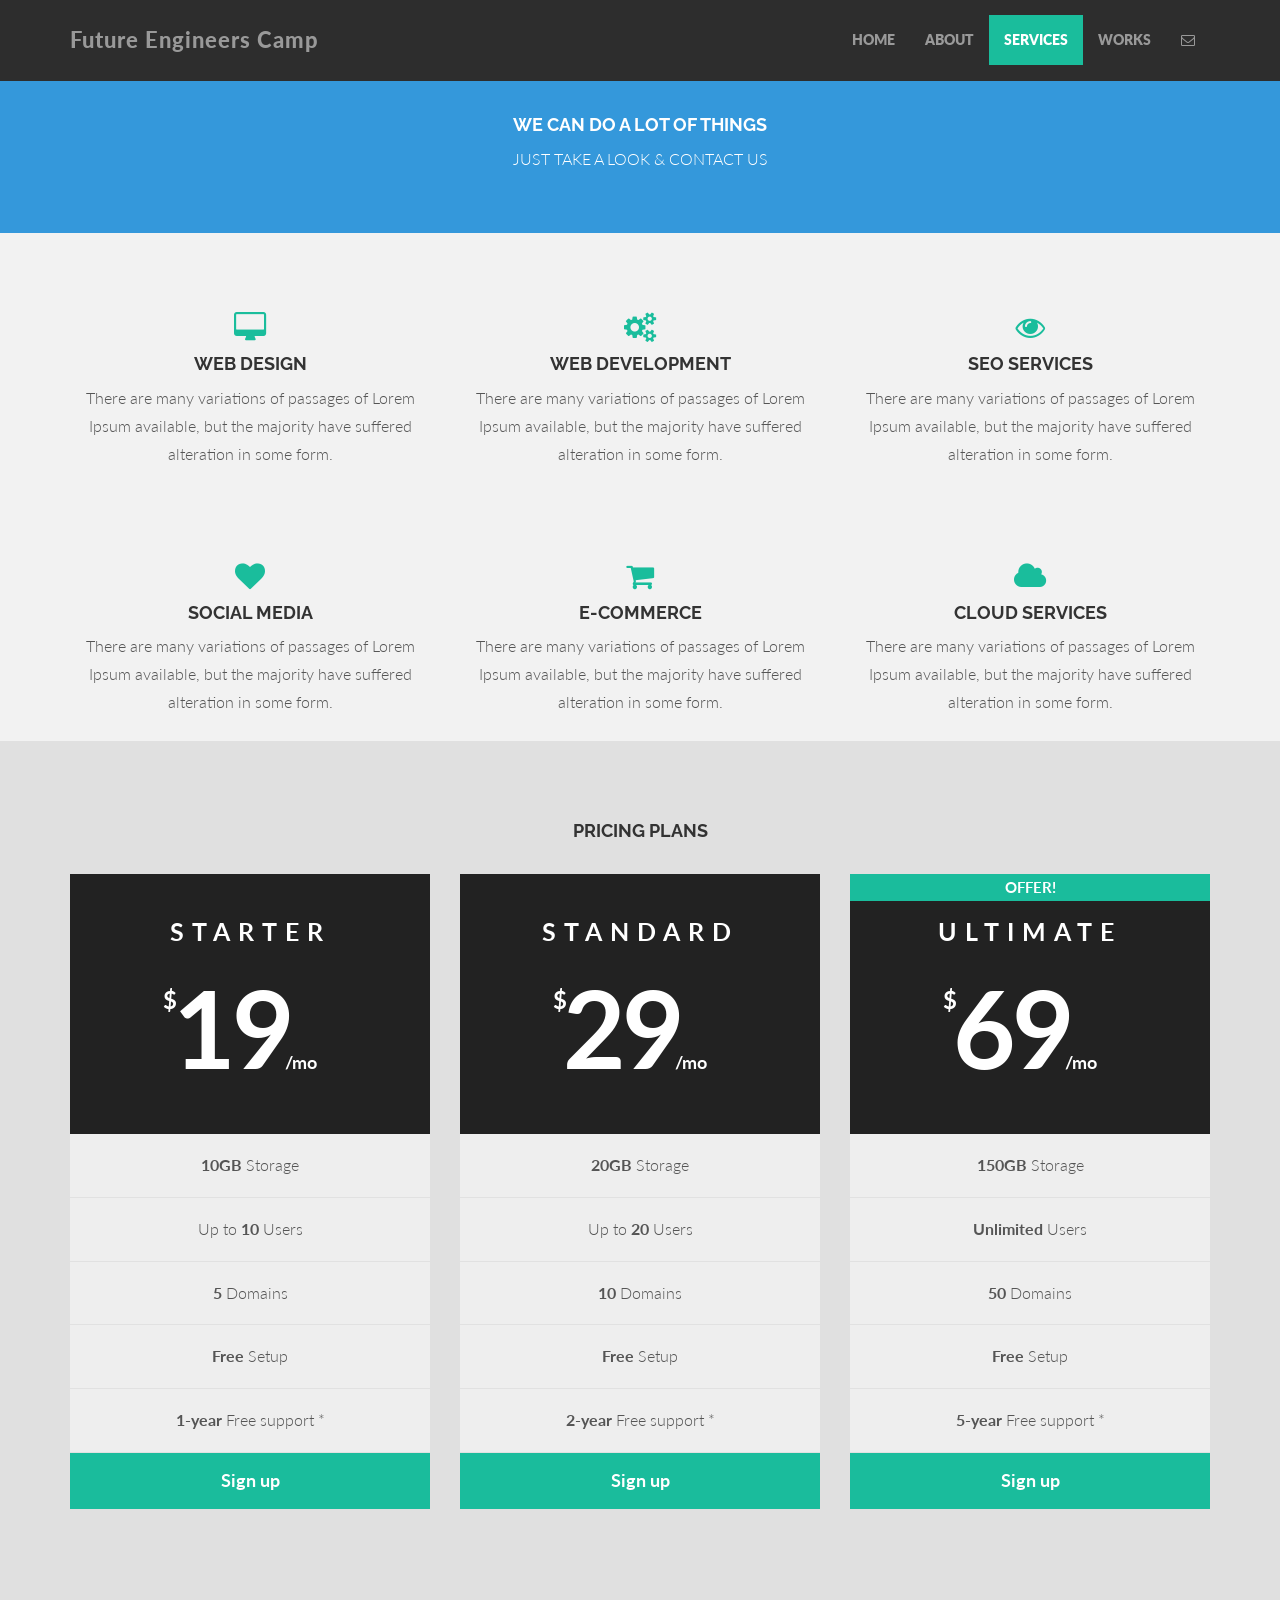
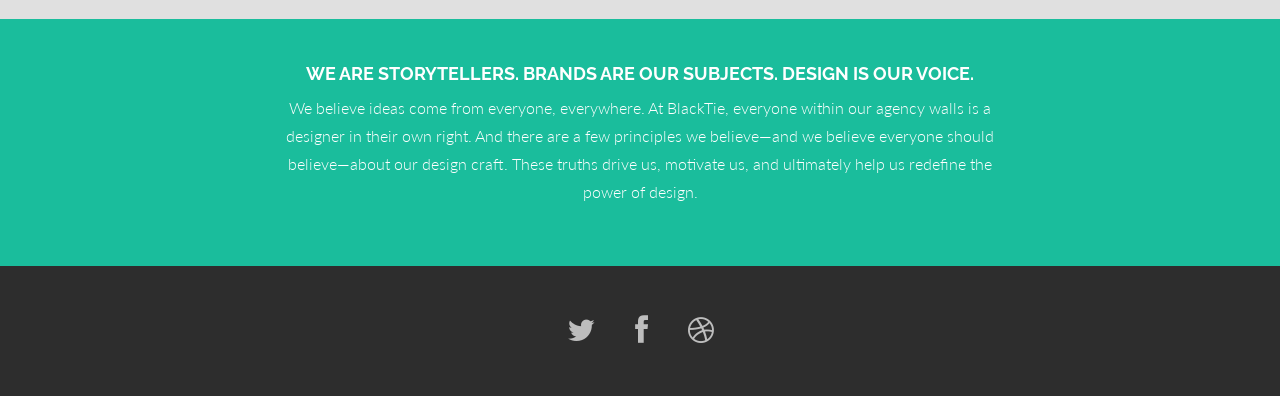
<file: FutureEngineersCamp/Classes.html>
<!DOCTYPE html>
<html lang="en">
  <head>
    <meta charset="utf-8">
    <meta http-equiv="X-UA-Compatible" content="IE=edge">
    <meta name="viewport" content="width=device-width, initial-scale=1.0">
    <meta name="description" content="">
    <meta name="author" content="">
    <link rel="shortcut icon" href="assets/ico/favicon.png">

    <title>Future Engineers Summer Camp</title>

    <!-- Bootstrap core CSS -->
    <link href="assets/css/bootstrap.css" rel="stylesheet">
    <link href="assets/css/font-awesome.min.css" rel="stylesheet">

    <!-- Custom styles for this template -->
    <link href="assets/css/main.css" rel="stylesheet">
    <link rel="stylesheet" type="text/css" href="assets/css/style.css">


    <!-- HTML5 shim and Respond.js IE8 support of HTML5 elements and media queries -->
    <!--[if lt IE 9]>
      <script src="https://oss.maxcdn.com/libs/html5shiv/3.7.0/html5shiv.js"></script>
      <script src="https://oss.maxcdn.com/libs/respond.js/1.3.0/respond.min.js"></script>
    <![endif]-->
  </head>

  <body>

    <!-- Fixed navbar -->
    <div class="navbar navbar-inverse navbar-fixed-top">
      <div class="container">
        <div class="navbar-header">
          <button type="button" class="navbar-toggle" data-toggle="collapse" data-target=".navbar-collapse">
            <span class="icon-bar"></span>
            <span class="icon-bar"></span>
            <span class="icon-bar"></span>
          </button>
          <a class="navbar-brand" href="#">Future Engineers Camp <!-- <i class="fa fa-circle"></i> <img src="assets/img/logo45.png">--></a>
        </div>
        <div class="navbar-collapse collapse">
          <ul class="nav navbar-nav navbar-right">
            <li><a href="index.html">HOME</a></li>
            <li><a href="about.html">ABOUT</a></li>
            <li class="active"><a href="services.html">SERVICES</a></li>
            <li><a href="works.html">WORKS</a></li>
            <li><a data-toggle="modal" data-target="#myModal" href="#myModal"><i class="fa fa-envelope-o"></i></a></li>
          </ul>
        </div><!--/.nav-collapse -->
      </div>
    </div>

	<div id="blue">
		<div class="container">
			<div class="row centered">
				<div class="col-lg-8 col-lg-offset-2">
				<h4>WE CAN DO A LOT OF THINGS</b></h4>
				<p>JUST TAKE A LOOK & CONTACT US</p>
				</div>
			</div><!-- row -->
		</div><!-- container -->
	</div><!-- blue wrap -->


	<div class="container w">
		<div class="row centered">
			<br><br>
			<div class="col-lg-4">
				<i class="fa fa-desktop"></i>
				<h4>WEB DESIGN</h4>
				<p>There are many variations of passages of Lorem Ipsum available, but the majority have suffered alteration in some form.</p>
			</div><!-- col-lg-4 -->

			<div class="col-lg-4">
				<i class="fa fa-cogs"></i>
				<h4>WEB DEVELOPMENT</h4>
				<p>There are many variations of passages of Lorem Ipsum available, but the majority have suffered alteration in some form.</p>
			</div><!-- col-lg-4 -->

			<div class="col-lg-4">
				<i class="fa fa-eye"></i>
				<h4>SEO SERVICES</h4>
				<p>There are many variations of passages of Lorem Ipsum available, but the majority have suffered alteration in some form.</p>
			</div><!-- col-lg-4 -->
		</div><!-- row -->
		<br>
		<div class="row centered">
			<br><br>
			<div class="col-lg-4">
				<i class="fa fa-heart"></i>
				<h4>SOCIAL MEDIA</h4>
				<p>There are many variations of passages of Lorem Ipsum available, but the majority have suffered alteration in some form.</p>
			</div><!-- col-lg-4 -->

			<div class="col-lg-4">
				<i class="fa fa-shopping-cart"></i>
				<h4>E-COMMERCE</h4>
				<p>There are many variations of passages of Lorem Ipsum available, but the majority have suffered alteration in some form.</p>
			</div><!-- col-lg-4 -->

			<div class="col-lg-4">
				<i class="fa fa-cloud"></i>
				<h4>CLOUD SERVICES</h4>
				<p>There are many variations of passages of Lorem Ipsum available, but the majority have suffered alteration in some form.</p>
			</div><!-- col-lg-4 -->
		</div><!-- row -->
	</div><!-- container -->


	<!-- PRICING SECTION -->
	<div id="dg">
		<div class="container">
			<div class="row centered">
				<h4>PRICING PLANS</h4>
				<br>
				<div class="col-lg-4">
                    <!-- START PRICING TABLE -->
                    <div class="pricing-option">
                        <div class="pricing-top">
                            <span class="pricing-edition">Starter</span>
                            <span class="price">
                                <sup>$</sup>
                                <span class="price-amount">19</span>
                                <small>/mo</small>
                            </span>
                        </div>
                        <ul>
                            <li><strong>10GB</strong> Storage</li>
                            <li>Up to <strong>10</strong> Users</li>
                            <li><strong>5</strong> Domains</li>
                            <li><strong>Free</strong> Setup</li>
                            <li><strong>1-year</strong> Free support *</li>
                        </ul>
                        <a href="index.html#" class="pricing-signup">Sign up</a>
                    </div><!-- /pricing-option -->
                    <!-- END PRICING TABLE -->
				</div><!-- /col -->
				
				<div class="col-lg-4">
                    <!-- START PRICING TABLE -->
                    <div class="pricing-option">
                        <div class="pricing-top">
                            <span class="pricing-edition">Standard</span>
                            <span class="price">
                                <sup>$</sup>
                                <span class="price-amount">29</span>
                                <small>/mo</small>
                            </span>
                        </div>
                        <ul>
                            <li><strong>20GB</strong> Storage</li>
                            <li>Up to <strong>20</strong> Users</li>
                            <li><strong>10</strong> Domains</li>
                            <li><strong>Free</strong> Setup</li>
                            <li><strong>2-year</strong> Free support *</li>
                        </ul>
                        <a href="index.html#" class="pricing-signup">Sign up</a>
                    </div><!-- /pricing-option -->
                    <!-- END PRICING TABLE -->
				</div><!-- /col -->
				
				<div class="col-lg-4">
                    <!-- START PRICING TABLE -->
                    <div class="pricing-option">
                        <div class="pricing-top">
                            <span class="special-label">OFFER!</span>
                            <span class="pricing-edition">Ultimate</span>
                            <span class="price">
                                <sup>$</sup>
                                <span class="price-amount">69</span>
                                <small>/mo</small>
                            </span>
                        </div>
                        <ul>
                            <li><strong>150GB</strong> Storage</li>
                            <li><strong>Unlimited</strong> Users</li>
                            <li><strong>50</strong> Domains</li>
                            <li><strong>Free</strong> Setup</li>
                            <li><strong>5-year</strong> Free support *</li>
                        </ul>
                        <a href="index.html#" class="pricing-signup">Sign up</a>
                    </div><!-- /pricing-option -->
                    <!-- END PRICING TABLE -->
				</div><!-- /col -->
			</div><!-- row -->
		</div><!-- container -->
	</div><!-- DG -->


	
	<div id="r">
		<div class="container">
			<div class="row centered">
				<div class="col-lg-8 col-lg-offset-2">
					<h4>WE ARE STORYTELLERS. BRANDS ARE OUR SUBJECTS. DESIGN IS OUR VOICE.</h4>
					<p>We believe ideas come from everyone, everywhere. At BlackTie, everyone within our agency walls is a designer in their own right. And there are a few principles we believe—and we believe everyone should believe—about our design craft. These truths drive us, motivate us, and ultimately help us redefine the power of design.</p>
				</div>
			</div><!-- row -->
		</div><!-- container -->
	</div><! -- r wrap -->
	
	
	<!-- FOOTER -->
	<div id="f">
		<div class="container">
			<div class="row centered">
				<a href="#"><i class="fa fa-twitter"></i></a><a href="#"><i class="fa fa-facebook"></i></a><a href="#"><i class="fa fa-dribbble"></i></a>
		
			</div><!-- row -->
		</div><!-- container -->
	</div><!-- Footer -->


	<!-- MODAL FOR CONTACT -->
	<!-- Modal -->
	<div class="modal fade" id="myModal" tabindex="-1" role="dialog" aria-labelledby="myModalLabel" aria-hidden="true">
	  <div class="modal-dialog">
	    <div class="modal-content">
	      <div class="modal-header">
	        <button type="button" class="close" data-dismiss="modal" aria-hidden="true">&times;</button>
	        <h4 class="modal-title" id="myModalLabel">contact us</h4>
	      </div>
	      <div class="modal-body">
		        <div class="row centered">
		        	<p>We are available 24/7, so don't hesitate to contact us.</p>
		        	<p>
		        		Somestreet Ave, 987<br/>
						London, UK.<br/>
						+44 8948-4343<br/>
						hi@blacktie.co
		        	</p>
		        	<div id="mapwrap">
		<iframe height="300" width="100%" frameborder="0" scrolling="no" marginheight="0" marginwidth="0" src="https://www.google.es/maps?t=m&amp;ie=UTF8&amp;ll=52.752693,22.791016&amp;spn=67.34552,156.972656&amp;z=2&amp;output=embed"></iframe>
					</div>	
		        </div>
	      </div>
	      <div class="modal-footer">
	        <button type="button" class="btn btn-danger" data-dismiss="modal">Save &amp; Go</button>
	      </div>
	    </div><!-- /.modal-content -->
	  </div><!-- /.modal-dialog -->
	</div><!-- /.modal -->


    <!-- Bootstrap core JavaScript
    ================================================== -->
    <!-- Placed at the end of the document so the pages load faster -->
    <script src="https://code.jquery.com/jquery-1.10.2.min.js"></script>
    <script src="assets/js/bootstrap.min.js"></script>
  </body>
</html>
</file>
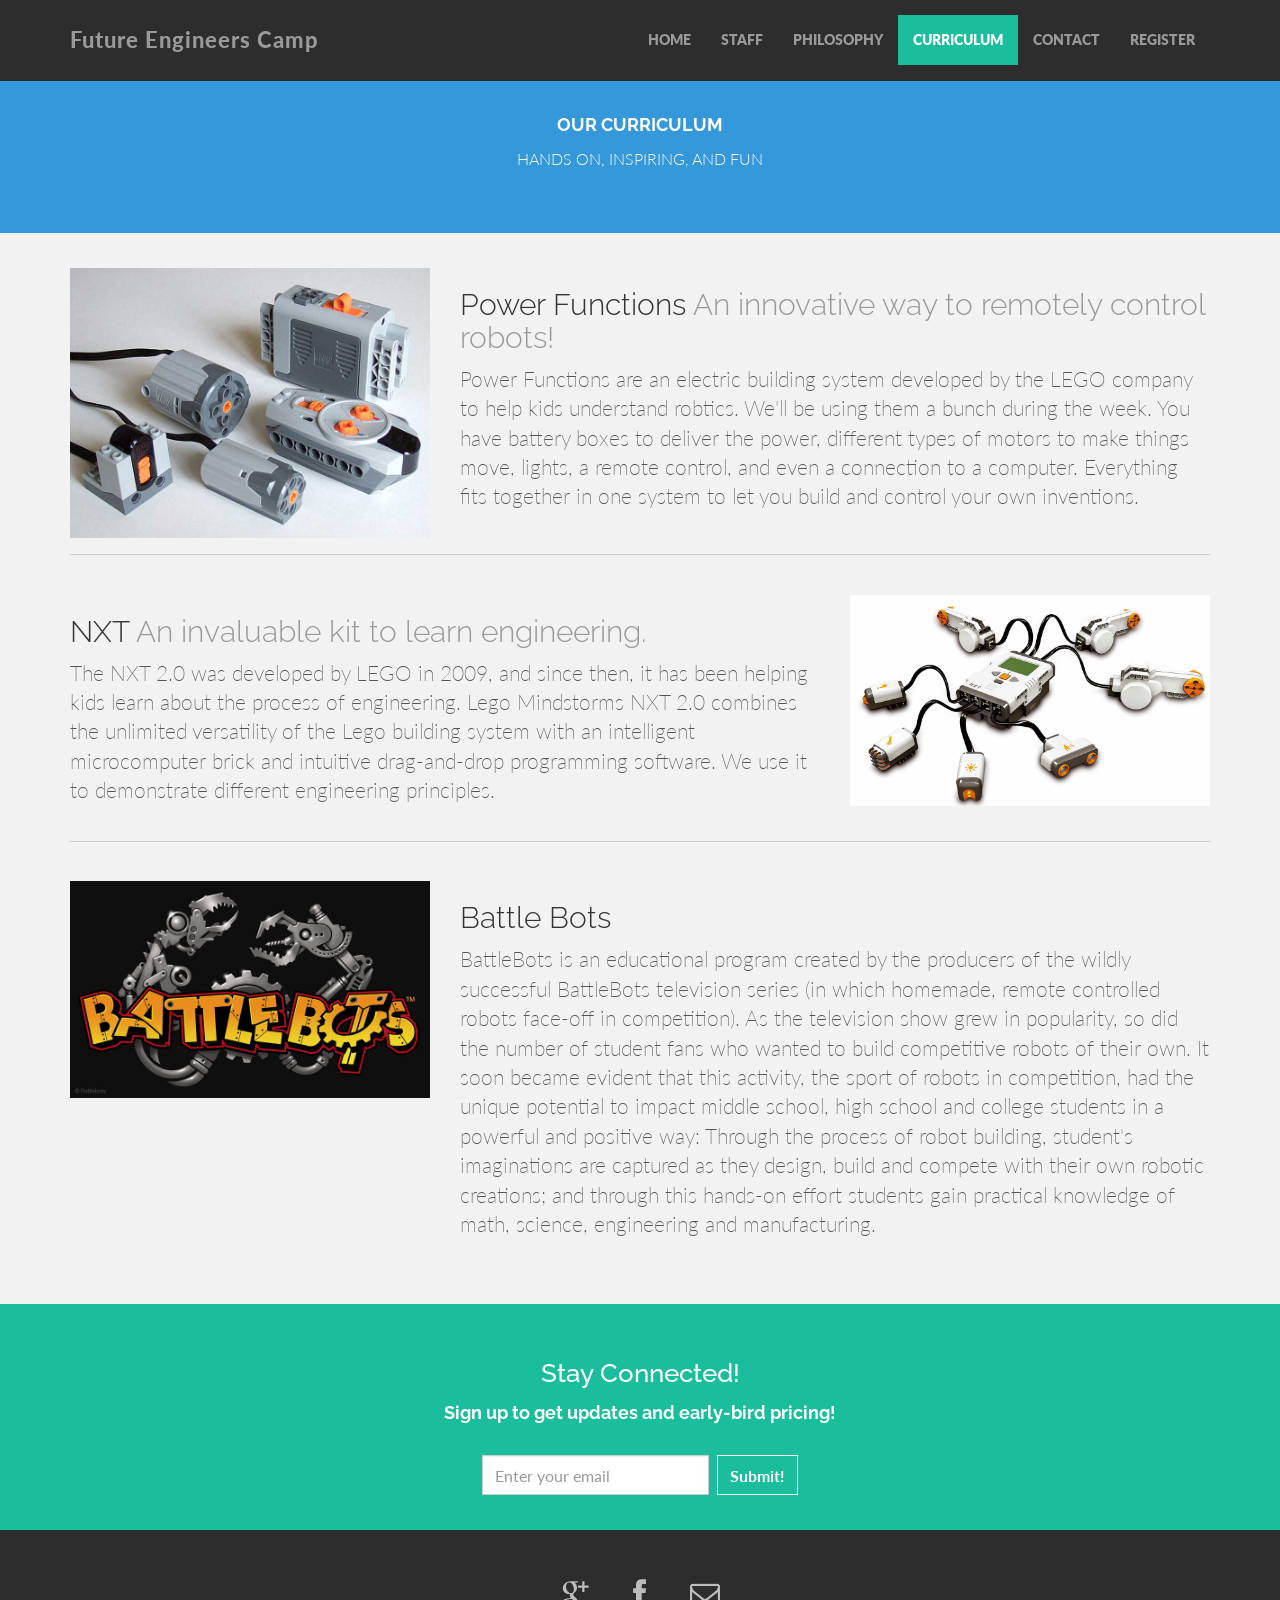
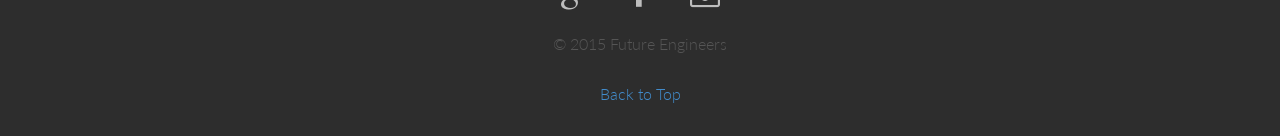
<file: FutureEngineersCamp/curriculum.html>
<!DOCTYPE html>
<html lang="en">
  <head>
	<meta charset="utf-8">
	<meta http-equiv="X-UA-Compatible" content="IE=edge">
	<meta name="viewport" content="width=device-width, initial-scale=1.0">
	<meta name="description" content="">
	<meta name="author" content="">
	<link rel="shortcut icon" href="assets/ico/favicon.png">

	<title>Curriculum | Future Engineers Summer Camp</title>

	<!-- Bootstrap core CSS -->
	<link href="assets/css/bootstrap.css" rel="stylesheet">
	<link href="assets/css/font-awesome.min.css" rel="stylesheet">

	<!-- Custom styles for this template -->
	<link href="assets/css/main.css" rel="stylesheet">
	<link rel="stylesheet" type="text/css" href="assets/css/style.css">
	
    <link rel="shortcut icon" href="favicon.ico">


	<!-- HTML5 shim and Respond.js IE8 support of HTML5 elements and media queries -->
	<!--[if lt IE 9]>
	  <script src="https://oss.maxcdn.com/libs/html5shiv/3.7.0/html5shiv.js"></script>
	  <script src="https://oss.maxcdn.com/libs/respond.js/1.3.0/respond.min.js"></script>
	<![endif]-->
  </head>

  <body>

	<!-- Fixed navbar -->
	<div class="navbar navbar-inverse navbar-fixed-top">
	  <div class="container">
		<div class="navbar-header">
		  <button type="button" class="navbar-toggle" data-toggle="collapse" data-target=".navbar-collapse">
			<span class="icon-bar"></span>
			<span class="icon-bar"></span>
			<span class="icon-bar"></span>
		  </button>
		  <a class="navbar-brand" href="index.html">Future Engineers Camp <!-- <i class="fa fa-circle"></i> <img src="assets/img/logo45.png">--></a>
		</div>
		<div class="navbar-collapse collapse">
		  <ul class="nav navbar-nav navbar-right">
			<li><a href="index.html">HOME</a></li>
			<li><a href="about.html">STAFF</a></li>
			<li><a href="philosophy.html">PHILOSOPHY</a></li>
			<li class="active"><a href="curriculum.html">CURRICULUM</a></li>
			<li><a href="contact.html">CONTACT</a></li>
			<li><a href="register.html">REGISTER</a></li>
		  </ul>
		</div><!--/.nav-collapse -->
	  </div>
	</div>

	<div id="blue">
		<div class="container">
			<div class="row centered">
				<div class="col-lg-8 col-lg-offset-2">
				<h4>OUR CURRICULUM</h4>
				<p>HANDS ON, INSPIRING, AND FUN</p>
				</div>
			</div><!-- row -->
		</div><!-- container -->
	</div><!-- blue wrap -->


 	<div class="container desc">
 		<div class="row">
			<div class="col-lg-4 centered">
				<img class="featurette-image img-responsive" src="assets/img/power-functions.jpg" alt="Generic placeholder image">
			</div>
			<div class="col-lg-8">
				<h2 class="featurette-heading">Power Functions<span class="text-muted"> An innovative way to remotely control robots!</span></h2>
				<p class="lead">Power Functions are an electric building system developed by the LEGO company to help kids understand robtics. We'll be using them a bunch during the week. You have battery boxes to deliver the power, different types of motors to make things move, lights, a remote control, and even a connection to a computer. Everything fits together in one system to let you build and control your own inventions.</p>
			</div>
		</div>
		<hr/>

<br>

 		<div class="row">
			<div class="col-lg-8">
				<h2 class="featurette-heading">NXT<span class="text-muted"> An invaluable kit to learn engineering.</span></h2>
				<p class="lead">The NXT 2.0 was developed by LEGO in 2009, and since then, it has been helping kids learn about the process of engineering.  Lego Mindstorms NXT 2.0 combines the unlimited versatility of the Lego building system with an intelligent microcomputer brick and intuitive drag-and-drop programming software. We use it to demonstrate different engineering principles.</p>
			</div>
			<div class="col-lg-4 centered">
				<img class="featurette-image img-responsive" src="assets/img/nxt.jpg" alt="Generic placeholder image">
			</div>

		</div>
		<hr/>
		<br>


 		<div class="row">
			<div class="col-lg-4 centered">
				<img class="featurette-image img-responsive" src="assets/img/Battle-bots.jpg" alt="Generic placeholder image">
			</div>
			<div class="col-lg-8">
					<h2 class="featurette-heading">Battle Bots</h2>
					<p class="lead">BattleBots is an educational program created by the producers of the wildly successful BattleBots television series (in which homemade, remote controlled robots face-off in competition). As the television show grew in popularity, so did the number of student fans who wanted to build competitive robots of their own. It soon became evident that this activity, the sport of robots in competition, had the unique potential to impact middle school, high school and college students in a powerful and positive way: Through the process of robot building, student's imaginations are captured as they design, build and compete with their own robotic creations; and through this hands-on effort students gain practical knowledge of math, science, engineering and manufacturing.</p>

			</div>
		</div>
	</div>
	<br> <br>

	<div id="r">
		<div class="container">
			<div class="row centered">
				<div class="col-lg-8 col-lg-offset-2">
					<h3 class="reg-text">Stay Connected!</h3> 
					<!-- <br/><br/> -->
					<!-- <br/> -->
					<h4> Sign up to get updates and early-bird pricing!  </h4>
					<br/>
					<div id="form-div">
						<form class="form-inline signup" id="emailForm" role="form">
							<div class="form-group">
								<input type="email" class="form-control" id="email-input" placeholder="Enter your email">
							</div>
							<button type="submit" id="submit" class="btn btn-theme signup-button"><b>Submit!</b></button>
						</form>
					</div>

					<!-- <a href="#" class="btn btn-lg btn-primary inverse-button-text">SIGN UP NOW</a> -->
				</div>
			</div><!-- row -->
		</div><!-- container -->
	</div><!-- r wrap -->
	
	
	<!-- FOOTER -->
	<div id="f">
		<div class="container">
			<div class="row centered">
				<a  target="_blank" href="https://plus.google.com/103097197496599714434/about"><i class="fa fa-google-plus"></i></a>
				<a  target="_blank" href="https://www.facebook.com/pages/Future-Engineers-Summer-Camp/1401478953497544?sk=timeline"><i class="fa fa-facebook"></i></a>
<a href="contact.html"><i class="fa fa-envelope-o"></i></a>				<p>© 2015 Future Engineers </p>
				<a href="#">Back to Top</a>
		
			</div><!-- row -->
		</div><!-- container -->
	</div><!-- Footer -->





	<!-- Bootstrap core JavaScript
	================================================== -->
	<!-- Placed at the end of the document so the pages load faster -->
	<script>
  (function(i,s,o,g,r,a,m){i['GoogleAnalyticsObject']=r;i[r]=i[r]||function(){
  (i[r].q=i[r].q||[]).push(arguments)},i[r].l=1*new Date();a=s.createElement(o),
  m=s.getElementsByTagName(o)[0];a.async=1;a.src=g;m.parentNode.insertBefore(a,m)
  })(window,document,'script','//www.google-analytics.com/analytics.js','ga');

  ga('create', 'UA-55149789-2', 'auto');
  ga('send', 'pageview');

</script>
	<script src="https://code.jquery.com/jquery-1.10.2.min.js"></script>
	<script src="assets/js/bootstrap.min.js"></script>
  </body>
</html>
</file>
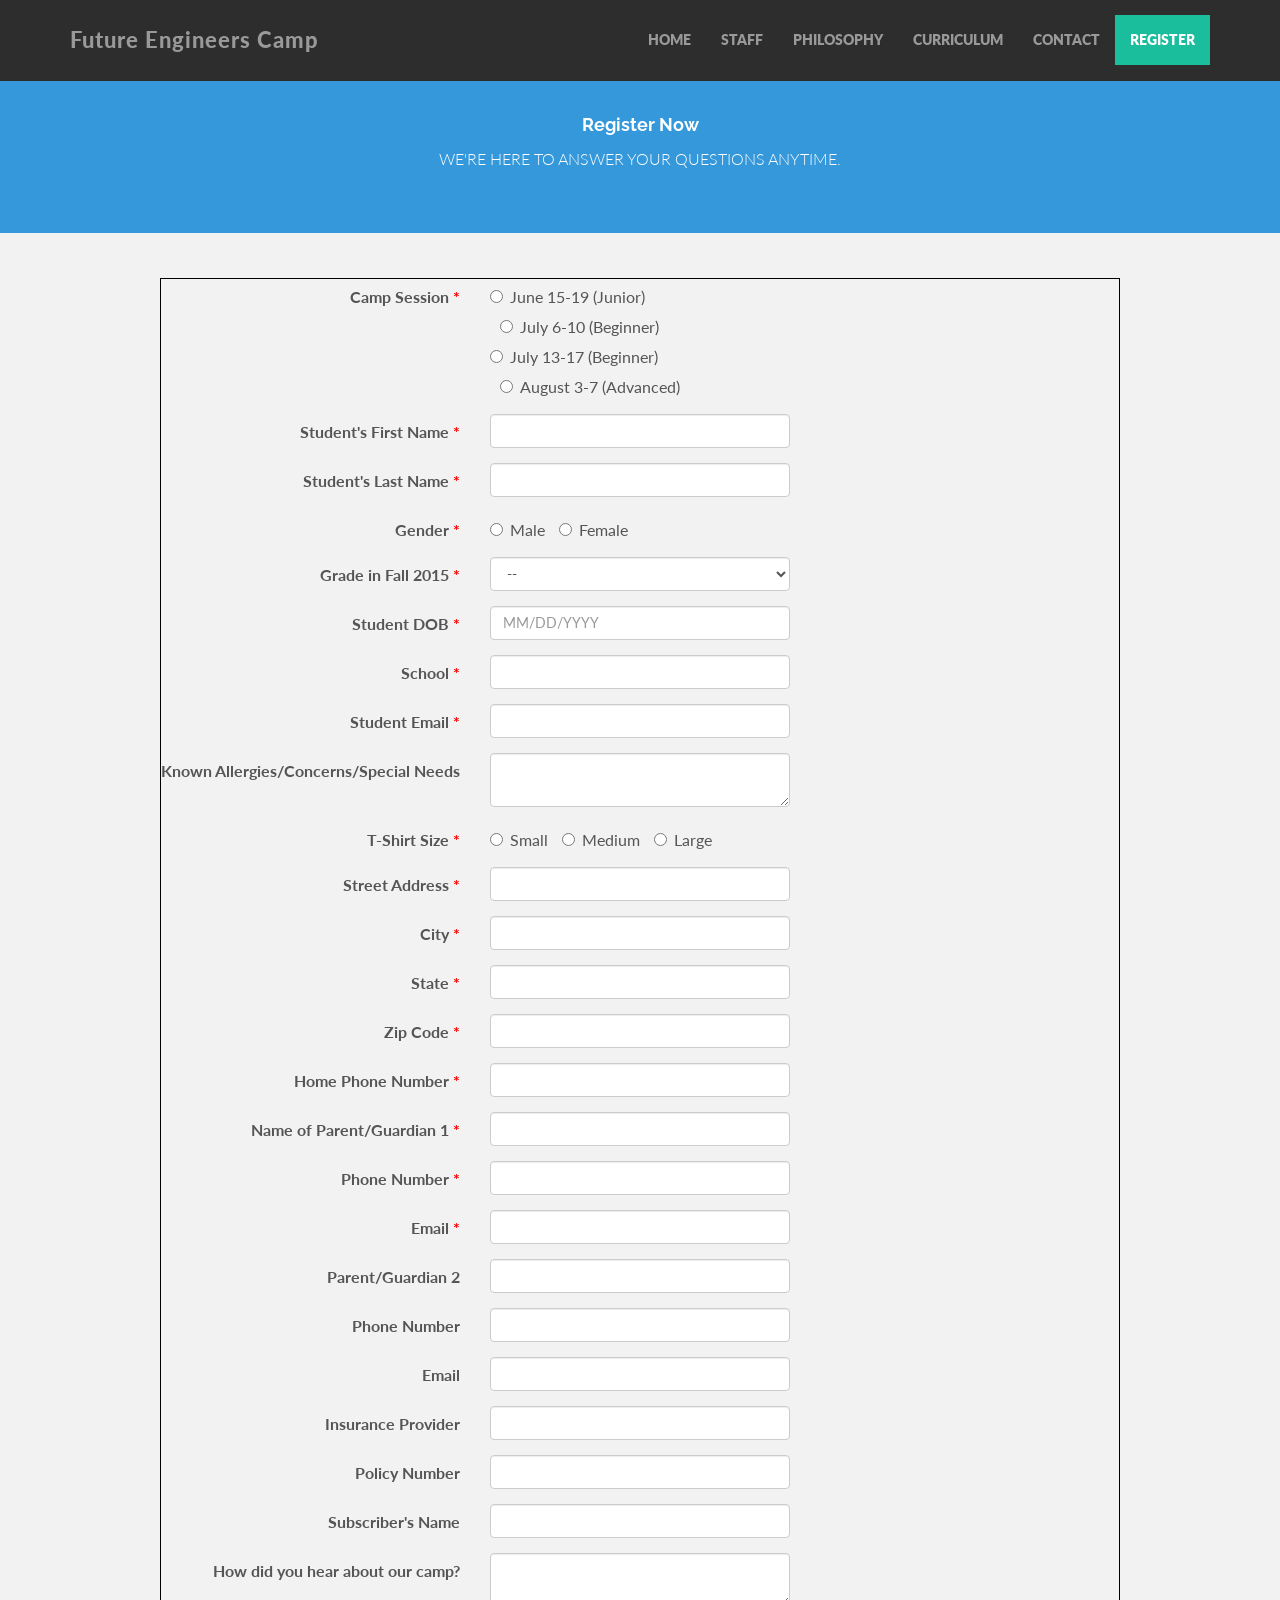
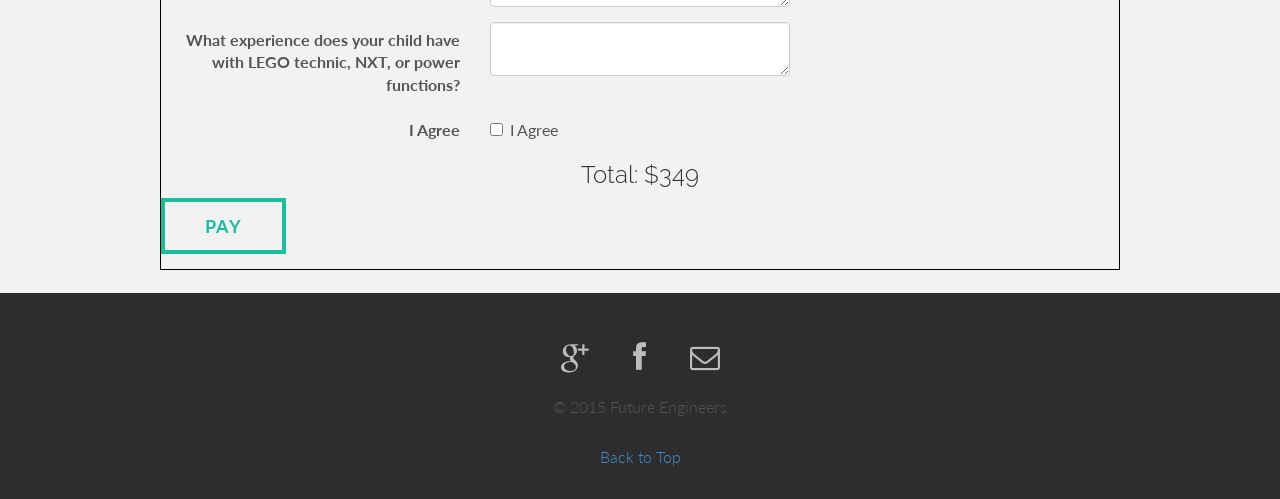
<file: FutureEngineersCamp/form.html>
<!DOCTYPE html>
<html lang="en">
  <head>
	<meta charset="utf-8">
	<meta http-equiv="X-UA-Compatible" content="IE=edge">
	<meta name="viewport" content="width=device-width, initial-scale=1.0">
	<meta name="description" content="">
	<meta name="author" content="">
	<link rel="shortcut icon" href="assets/ico/favicon.png">

	<title>Register | Future Engineers Summer Camp</title>

	<!-- Bootstrap core CSS -->
	<link href="assets/css/bootstrap.css" rel="stylesheet">
	<link href="assets/css/font-awesome.min.css" rel="stylesheet">

	<!-- Custom styles for this template -->
	<link href="assets/css/main.css" rel="stylesheet">
	<link rel="stylesheet" type="text/css" href="assets/css/style.css">

	<link rel="shortcut icon" href="favicon.ico">


	<!-- HTML5 shim and Respond.js IE8 support of HTML5 elements and media queries -->
	<!--[if lt IE 9]>
	  <script src="https://oss.maxcdn.com/libs/html5shiv/3.7.0/html5shiv.js"></script>
	  <script src="https://oss.maxcdn.com/libs/respond.js/1.3.0/respond.min.js"></script>
	<![endif]-->

	<style type="text/css">
	red{
		color: red;
	}
	#form-div{
		width: 75%;
		margin: 0 auto;
		border: 1px solid black;
	}
	</style>
  </head>

  <body>


	<!-- Fixed navbar -->
	<div class="navbar navbar-inverse navbar-fixed-top">
	  <div class="container">
		<div class="navbar-header">
		  <button type="button" class="navbar-toggle" data-toggle="collapse" data-target=".navbar-collapse">
			<span class="icon-bar"></span>
			<span class="icon-bar"></span>
			<span class="icon-bar"></span>
		  </button>
		  <a class="navbar-brand" href="#">Future Engineers Camp <!-- <i class="fa fa-circle"></i> <img src="assets/img/logo45.png">--></a>
		</div>
		<div class="navbar-collapse collapse">
		  <ul class="nav navbar-nav navbar-right">
			<li><a href="index.html">HOME</a></li>
			<li><a href="about.html">STAFF</a></li>
			<li><a href="philosophy.html">PHILOSOPHY</a></li>
			<li><a href="curriculum.html">CURRICULUM</a></li>
			<li><a href="contact.html">CONTACT</a></li>
			<li class="active"><a href="register.html">REGISTER</a></li>
		  </ul>
		</div><!--/.nav-collapse -->
	  </div>
	</div>

	<div id="blue">
		<div class="container">
			<div class="row centered">
				<div class="col-lg-8 col-lg-offset-2">
				<h4>Register Now</h4>
				<p class="uppercase">We're here to answer your questions anytime.</p>
				</div>
			</div><!-- row -->
		</div><!-- container -->
	</div><!-- blue wrap -->


<br><br>


	<div id="form-div">
		<form class="form-horizontal">

			<div class="form-group radio-group">
				<label class="col-md-4 control-label" for="session">Camp Session<red>  *</red></label>
				<div class="col-md-4 session" id="session"> 
					<label class="radio-inline" for="jun1519">
						<input type="radio" name="radio-session" id="jun1519" value="A">
						June 15-19 (Junior)
					</label> 
					<label class="radio-inline" for="jul0610">
						<input type="radio" name="radio-session" id="jul0610">
						July 6-10 (Beginner)
					</label>

					<br/>
					<!-- NEED TO WORK OUT SPACING FOR RADIO CHOICES -->
					
					<label class="radio-inline" for="jul1317">
						<input type="radio" name="radio-session" id="jul1317">
						July 13-17 (Beginner)
					</label>
					<label class="radio-inline" for="aug0307">
						<input type="radio" name="radio-session" id="aug0307">
						August 3-7 (Advanced)
					</label>
				</div>
			</div>

			<div class="form-group">
				<label class="col-md-4 control-label" for="firstName">Student's First Name<red>  *</red></label>  
				<div class="col-md-4">
					<input id="firstName" type="text" class="form-control">
				</div>
			</div>

			<div class="form-group">
				<label class="col-md-4 control-label" for="lastName">Student's Last Name<red>  *</red></label>  
				<div class="col-md-4">
					<input id="lastName" type="text"  class="form-control input-md">
				</div>
			</div>


			<div class="form-group radio-group">
				<label class="col-md-4 control-label" for="gender">Gender<red>  *</red></label>
				<div class="col-md-4 gender" id="gender"> 
					<label class="radio-inline" for="male">
						<input type="radio" name="radio-gender" id="male" value="male">
						Male
					</label> 
					<label class="radio-inline" for="female">
						<input type="radio" name="radio-gender" id="female" value="female">
						Female
					</label>
				</div>
			</div>

			<div class="form-group">
				<label class="col-md-4 control-label" for="grade">Grade in Fall 2015<red>  *</red></label>
				<div class="col-md-4">
					<select id="grade" name="grade" class="form-control">
						<option value="">--</option>
						<option value="3">3rd</option>
						<option value="4">4th</option>
						<option value="5">5th</option>
						<option value="6">6th</option>
						<option value="7">7th</option>
						<option value="8">8th</option>
					</select>
				</div>
			</div>

			<div class="form-group">
				<label class="col-md-4 control-label" for="studentDOB">Student DOB<red>  *</red></label>  
				<div class="col-md-4">
					<input id="studentDOB" type="text" placeholder="MM/DD/YYYY" class="form-control input-md">
				</div>
			</div>

			<div class="form-group">
				<label class="col-md-4 control-label" for="studentSchool">School<red>  *</red></label>  
				<div class="col-md-4">
					<input id="studentSchool" type="text" class="form-control input-md">
				</div>
			</div>


			<div class="form-group">
				<label class="col-md-4 control-label" for="studentEmail">Student Email<red>  *</red></label>  
				<div class="col-md-4">
					<input id="studentEmail" type="email" class="form-control input-md">
				</div>
			</div>

			<div class="form-group">
				<label class="col-md-4 control-label" for="studentNeeds">Known Allergies/Concerns/Special Needs</label>
				<div class="col-md-4">                     
					<textarea class="form-control" id="studentNeeds"></textarea>
				</div>
			</div>

			<div class="form-group radio-group">
				<label class="col-md-4 control-label" for="shirt">T-Shirt Size<red>  *</red></label>
				<div class="col-md-4 shirt" id="shirt"> 
					<label class="radio-inline" for="small">
						<input type="radio" name="radio-shirt" id="small" value="small">
						Small
					</label> 
					<label class="radio-inline" for="medium">
						<input type="radio" name="radio-shirt" id="medium" value="medium">
						Medium
					</label>
					<label class="radio-inline" for="large">
						<input type="radio" name="radio-shirt" id="large" value="large">
						Large
					</label> 
				</div>
			</div>


			<div class="form-group">
				<label class="col-md-4 control-label" for="studentStreet">Street Address<red>  *</red></label>  
				<div class="col-md-4">
					<input id="studentStreet" type="text" class="form-control input-md">
				</div>
			</div>

			<div class="form-group">
				<label class="col-md-4 control-label" for="studentCity">City<red>  *</red></label>  
				<div class="col-md-4">
					<input id="studentCity" type="text" class="form-control input-md">
				</div>
			</div>

			<div class="form-group">
				<label class="col-md-4 control-label" for="studentState">State<red>  *</red></label>  
				<div class="col-md-4">
					<input id="studentState" type="text" class="form-control input-md">
				</div>
			</div>

			<div class="form-group">
				<label class="col-md-4 control-label" for="studentZip">Zip Code<red>  *</red></label>  
				<div class="col-md-4">
					<input id="studentZip" type="number" class="form-control input-md">
				</div>
			</div>

			<div class="form-group">
				<label class="col-md-4 control-label" for="homePhone">Home Phone Number<red>  *</red></label>  
				<div class="col-md-4">
					<input id="homePhone" type="phone" class="form-control input-md">
				</div>
			</div>

			<div class="form-group">
				<label class="col-md-4 control-label" for="parent1">Name of Parent/Guardian 1<red>  *</red></label>  
				<div class="col-md-4">
					<input id="parent1" type="text" class="form-control input-md">
				</div>
			</div>

			<div class="form-group">
				<label class="col-md-4 control-label" for="parent1Phone">Phone Number<red>  *</red></label>  
				<div class="col-md-4">
					<input id="parent1Phone" type="phone" class="form-control input-md">
				</div>
			</div>

			<div class="form-group">
				<label class="col-md-4 control-label" for="parent1Email">Email<red>  *</red></label>  
				<div class="col-md-4">
					<input id="parent1Email" type="email" class="form-control input-md">
				</div>
			</div>

			<div class="form-group">
				<label class="col-md-4 control-label" for="parent2Name">Parent/Guardian 2</label>  
				<div class="col-md-4">
					<input id="parent2Name" type="text" class="form-control input-md">
				</div>
			</div>

			<div class="form-group">
				<label class="col-md-4 control-label" for="parent2Phone">Phone Number</label>  
				<div class="col-md-4">
					<input id="parent2Phone" type="phone" class="form-control input-md">
				</div>
			</div>


			<div class="form-group">
				<label class="col-md-4 control-label" for="parent2Email">Email</label>  
				<div class="col-md-4">
					<input id="parent2Email" type="email" class="form-control input-md">
				</div>
			</div>

			<div class="form-group">
				<label class="col-md-4 control-label" for="insuranceName">Insurance Provider</label>
				<div class="col-md-4">
					<input class="form-control input-md" type="text" id="insuranceName">
				</div>
			</div>


			<div class="form-group">
				<label class="col-md-4 control-label" for="insuranceNum">Policy Number</label>  
				<div class="col-md-4">
					 <input id="insuranceNum" type="text" class="form-control input-md">		
				</div>
			</div>

			<div class="form-group">
				<label class="col-md-4 control-label" for="subscriber">Subscriber's Name</label>  
				<div class="col-md-4">
					 <input id="subscriber" type="text" class="form-control input-md">
				</div>
			</div>

			<div class="form-group">
				<label class="col-md-4 control-label" for="hear">How did you hear about our camp?</label>
				<div class="col-md-4">
					<textarea class="form-control" id="hear"></textarea>
				</div>
			</div>

			<div class="form-group">
				<label class="col-md-4 control-label" for="experience">What experience does your child have with LEGO technic, NXT, or power functions?</label>
				<div class="col-md-4">
					<textarea class="form-control" id="experience"></textarea>
				</div>
			</div>

<!-- 			<div>
				<h3 class="text-center">Waiver and Release/Acceptance of Policies</h3>
				<p class="text-center">
					I represent that I am the parent or legal guardian of the above individual and hereby consent to the individual participating in the activities sponsored by the Future Engineers Summer Camp.   I agree to indemnify, hold harmless and defend the Future Engineers Summer Camp instructors and other released parties from and against any loss, damage, liability and expense, including costs and attorneys' fees, incurred by the Future Engineers Summer Camp or other released parties as a result of the above individual participating in activities involving Future Engineers Summer Camp.
					<br>
					We reserve the right to use any photograph/video taken during the camp for promotional materials, brochure, and web-site.
					<br>
					We reserve the right to cancel any camp not meeting enrollment standards in which case a full refund will be given.
				</p>
			</div>
 -->			
			<div class="form-group">
				<label class="col-md-4 control-label" for="checkboxes">I Agree</label>
				<div class="col-md-4">
					<div class="checkbox">
						<label for="checkboxes-0">
							<input type="checkbox" name="checkboxes" id="checkboxes-0" value="">
							I Agree
						</label>
					</div>
				</div>
			</div>


			<h3 class="text-center">Total: $349</h3>

			<div class="form-group">
				<!-- <label class="col-md-4 control-label" for="singlebutton"></label> -->
				<div class="col-md-12" style="float: right !important">
					<button id="submitButton" class="btn2 btn2-outlined btn2-theme btn2-lg">Pay</button>	
				</div>
			</div>

		</form>
	</div>

<br>

<!-- 	<div id="r">
		<div class="container">
			<div class="row centered">
				<div class="col-lg-8 col-lg-offset-2">
					<h3 class="reg-text">Stay Connected!</h3> 
					<h4> Sign up to get updates and early-bird pricing!  </h4>
					<br/>
					<div id="form-div">
						<form class="form-inline signup" id="emailForm" role="form">
							<div class="form-group">
								<input type="email" class="form-control" id="email-input" placeholder="Enter your email">
							</div>
							<button type="submit" id="submit" class="btn btn-theme signup-button"><b>Submit!</b></button>
						</form>
					</div>

				</div>
 -->			<!-- </div>row -->
		<!-- </div>container
   </div>r wrap -->

	
	<!-- FOOTER -->
	<div id="f">
		<div class="container">
			<div class="row centered">
				<a  target="_blank" href="https://plus.google.com/103097197496599714434/about"><i class="fa fa-google-plus"></i></a>
				<a  target="_blank" href="https://www.facebook.com/pages/Future-Engineers-Summer-Camp/1401478953497544?sk=timeline"><i class="fa fa-facebook"></i></a>
				<a href="contact.html"><i class="fa fa-envelope-o"></i></a>				
				<p>© 2015 Future Engineers </p>
				<a href="#">Back to Top</a>
		
			</div><!-- row -->
		</div><!-- container -->
	</div><!-- Footer -->

<!-- what is this? -->
<script type="text/javascript">
 //  (function() {
	// var po = document.createElement('script'); po.type = 'text/javascript'; po.async = true;
	// po.src = 'https://apis.google.com/js/platform.js';
	// var s = document.getElementsByTagName('script')[0]; s.parentNode.insertBefore(po, s);
 //  })();
</script>



	<!-- Bootstrap core JavaScript
	================================================== -->
	<!-- Placed at the end of the document so the pages load faster -->
	<script>
  (function(i,s,o,g,r,a,m){i['GoogleAnalyticsObject']=r;i[r]=i[r]||function(){
  (i[r].q=i[r].q||[]).push(arguments)},i[r].l=1*new Date();a=s.createElement(o),
  m=s.getElementsByTagName(o)[0];a.async=1;a.src=g;m.parentNode.insertBefore(a,m)
  })(window,document,'script','//www.google-analytics.com/analytics.js','ga');

  ga('create', 'UA-55149789-2', 'auto');
  ga('send', 'pageview');

</script>
	<!-- // <script src="https://code.jquery.com/jquery-1.10.2.min.js"></script> -->
	<script type="text/javascript" src="assets/js/jquery.js"></script>
	<script src="assets/js/bootstrap.min.js"></script>
	<script type="text/javascript" src="assets/js/form.js"></script>
  </body>
</html>
</file>
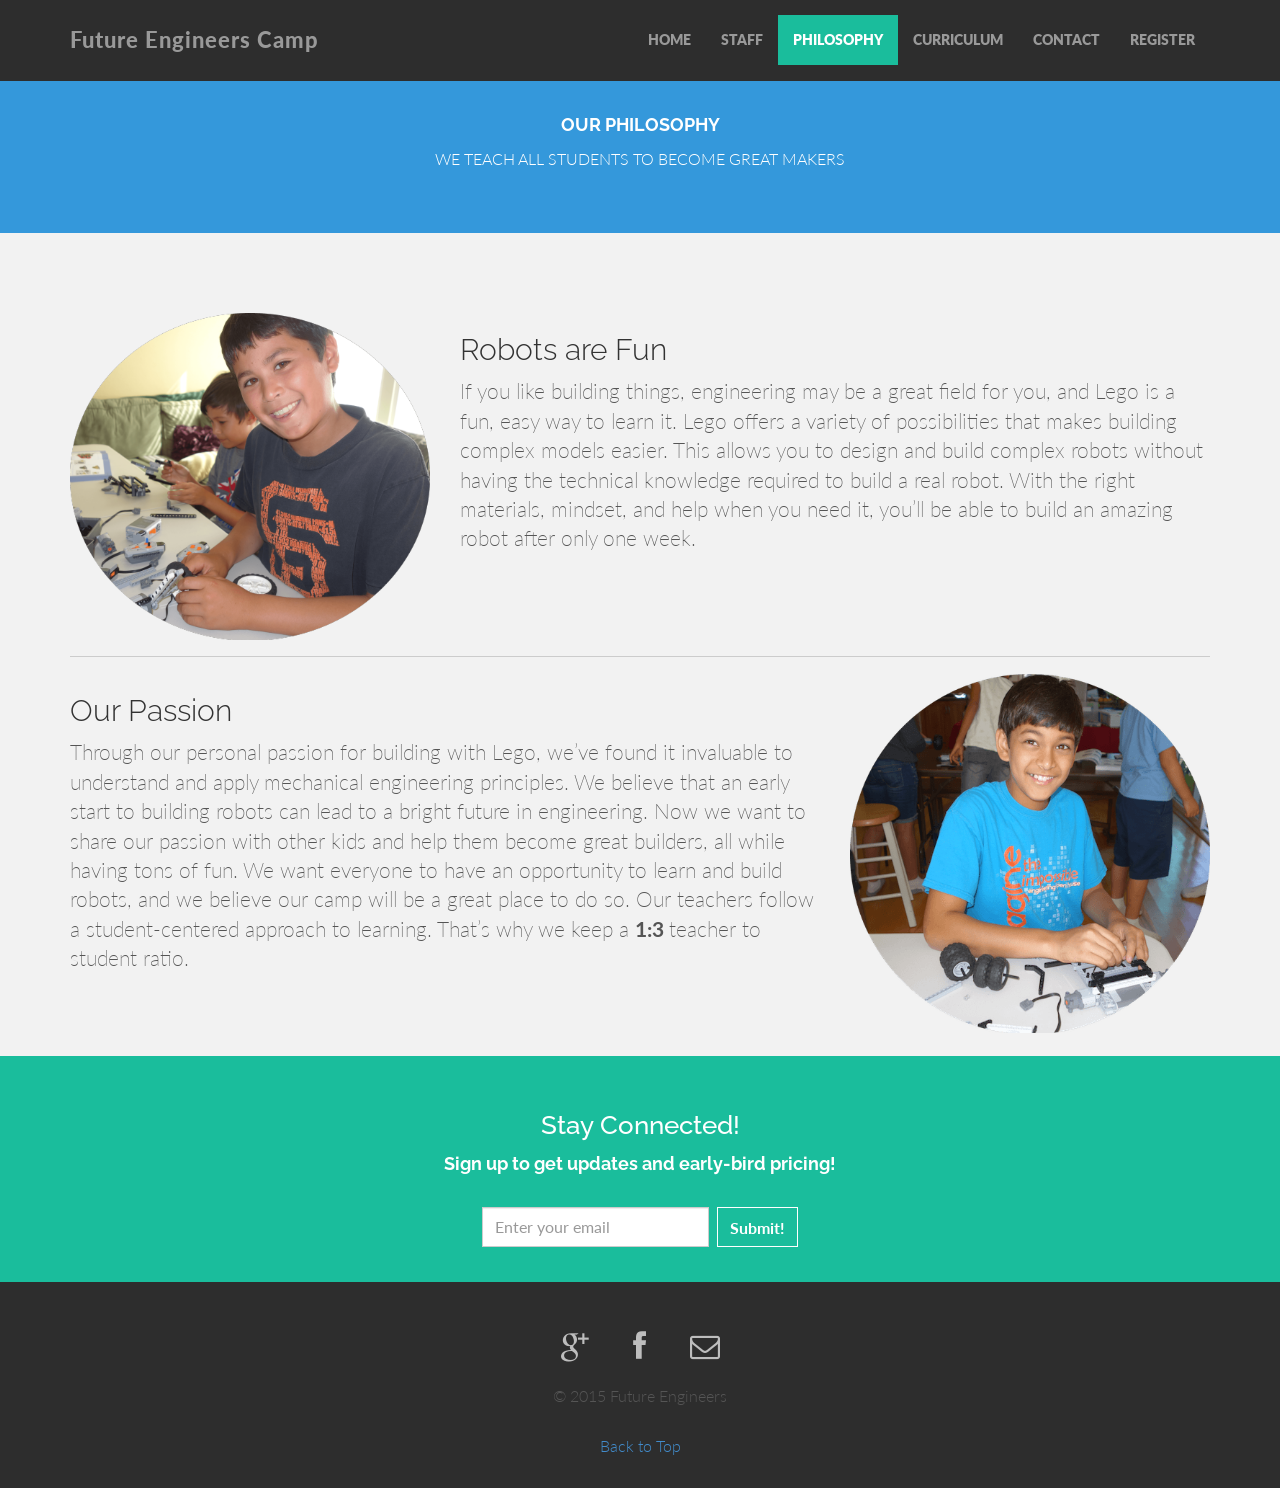
<file: FutureEngineersCamp/philosophy.html>
<!DOCTYPE html>
<html lang="en">
  <head>
	<meta charset="utf-8">
	<meta http-equiv="X-UA-Compatible" content="IE=edge">
	<meta name="viewport" content="width=device-width, initial-scale=1.0">
	<meta name="description" content="">
	<meta name="author" content="">
	<link rel="shortcut icon" href="assets/ico/favicon.png">

	<title>Our Philosophy | Future Engineers Summer Camp</title>

	<!-- Bootstrap core CSS -->
	<link href="assets/css/bootstrap.css" rel="stylesheet">
	<link href="assets/css/font-awesome.min.css" rel="stylesheet">

	<!-- Custom styles for this template -->
	<link href="assets/css/main.css" rel="stylesheet">
	<link rel="stylesheet" type="text/css" href="assets/css/style.css">

    <link rel="shortcut icon" href="favicon.ico">


	<!-- HTML5 shim and Respond.js IE8 support of HTML5 elements and media queries -->
	<!--[if lt IE 9]>
	  <script src="https://oss.maxcdn.com/libs/html5shiv/3.7.0/html5shiv.js"></script>
	  <script src="https://oss.maxcdn.com/libs/respond.js/1.3.0/respond.min.js"></script>
	<![endif]-->
  </head>

  <body>

	<!-- Fixed navbar -->
	<div class="navbar navbar-inverse navbar-fixed-top">
	  <div class="container">
		<div class="navbar-header">
		  <button type="button" class="navbar-toggle" data-toggle="collapse" data-target=".navbar-collapse">
			<span class="icon-bar"></span>
			<span class="icon-bar"></span>
			<span class="icon-bar"></span>
		  </button>
		  <a class="navbar-brand" href="#">Future Engineers Camp <!-- <i class="fa fa-circle"></i> <img src="assets/img/logo45.png">--></a>
		</div>
		<div class="navbar-collapse collapse">
		  <ul class="nav navbar-nav navbar-right">
			<li><a href="index.html">HOME</a></li>
			<li><a href="about.html">STAFF</a></li>
			<li class="active"><a href="philosophy.html">PHILOSOPHY</a></li>
			<li><a href="curriculum.html">CURRICULUM</a></li>
	   	   <li><a href="contact.html">CONTACT</a></li>
			<li><a href="register.html">REGISTER</a></li>
		  </ul>
		</div><!--/.nav-collapse -->
	  </div>
	</div>

	<div id="blue">
		<div class="container">
			<div class="row centered">
				<div class="col-lg-8 col-lg-offset-2">
				<h4>OUR PHILOSOPHY</h4>
				<p class="uppercase">We teach all students to become great makers</p>
				</div>
			</div><!-- row -->
		</div><!-- container -->
	</div><!-- blue wrap -->


  <br><br>

	<div class="container desc">
		<div class="row">
			<div class="col-lg-4 centered">
				<img class="featurette-image img-responsive" src="assets/img/kidplaying2.png" alt="Generic placeholder image">
			</div>
			<div class="col-lg-8">
				<h2 class="featurette-heading">Robots are Fun<span class="text-muted"></span></h2>
				<p class="lead">If you like building things, engineering may be a great field for you, and Lego is a fun, easy way to learn it.  Lego offers a variety of possibilities that makes building complex models easier.  This allows you to design and build complex robots without having the technical knowledge required to build a real robot.  With the right materials, mindset, and help when you need it, you’ll be able to build an amazing robot after only one week.</p>
			</div>
		</div>
		<hr/>
		<div class="row">
			<div class="col-lg-8">
				<h2 class="">Our Passion<span class="text-muted"></span></h2>
				<p class="lead">Through our personal passion for building with Lego, we’ve found it invaluable to understand and apply mechanical engineering principles.  We believe that an early start to building robots can lead to a bright future in engineering. Now we want to share our passion with other kids and help them become great builders, all while having tons of fun.  We want everyone to have an opportunity to learn and build robots, and we believe our camp will be a great place to do so. Our teachers follow a student-centered approach to learning.  That’s why we keep a <b> 1:3 </b> teacher to student ratio.
				</p>
			</div>
			<div class="col-lg-4 centered">
				<img class="featurette-image img-responsive" src="assets/img/kidworking.png" alt="Generic placeholder image">
			</div>

		</div>
	</div>

<br>

	<div id="r">
		<div class="container">
			<div class="row centered">
				<div class="col-lg-8 col-lg-offset-2">
					<h3 class="reg-text">Stay Connected!</h3> 
					<!-- <br/><br/> -->
					<!-- <br/> -->
					<h4> Sign up to get updates and early-bird pricing!  </h4>
					<br/>
					<div id="form-div">
						<form class="form-inline signup" id="emailForm" role="form">
							<div class="form-group">
								<input type="email" class="form-control" id="email-input" placeholder="Enter your email">
							</div>
							<button type="submit" id="submit" class="btn btn-theme signup-button"><b>Submit!</b></button>
						</form>
					</div>

					<!-- <a href="#" class="btn btn-lg btn-primary inverse-button-text">SIGN UP NOW</a> -->
				</div>
			</div><!-- row -->
		</div><!-- container -->
  </div><!-- r wrap -->
	
	
	<!-- FOOTER -->
	<div id="f">
		<div class="container">
			<div class="row centered">
				<a  target="_blank" href="https://plus.google.com/103097197496599714434/about"><i class="fa fa-google-plus"></i></a>
				<a  target="_blank" href="https://www.facebook.com/pages/Future-Engineers-Summer-Camp/1401478953497544?sk=timeline"><i class="fa fa-facebook"></i></a>
				<a href="contact.html"><i class="fa fa-envelope-o"></i></a>				
					<p>© 2015 Future Engineers </p>
				<a href="#">Back to Top</a>
		
			</div><!-- row -->
		</div><!-- container -->
	</div><!-- Footer -->






	<!-- Bootstrap core JavaScript
	================================================== -->
	<!-- Placed at the end of the document so the pages load faster -->
	<script>
  (function(i,s,o,g,r,a,m){i['GoogleAnalyticsObject']=r;i[r]=i[r]||function(){
  (i[r].q=i[r].q||[]).push(arguments)},i[r].l=1*new Date();a=s.createElement(o),
  m=s.getElementsByTagName(o)[0];a.async=1;a.src=g;m.parentNode.insertBefore(a,m)
  })(window,document,'script','//www.google-analytics.com/analytics.js','ga');

  ga('create', 'UA-55149789-2', 'auto');
  ga('send', 'pageview');

</script>
	<script src="https://code.jquery.com/jquery-1.10.2.min.js"></script>
	<script src="assets/js/bootstrap.min.js"></script>
  </body>
</html>
</file>
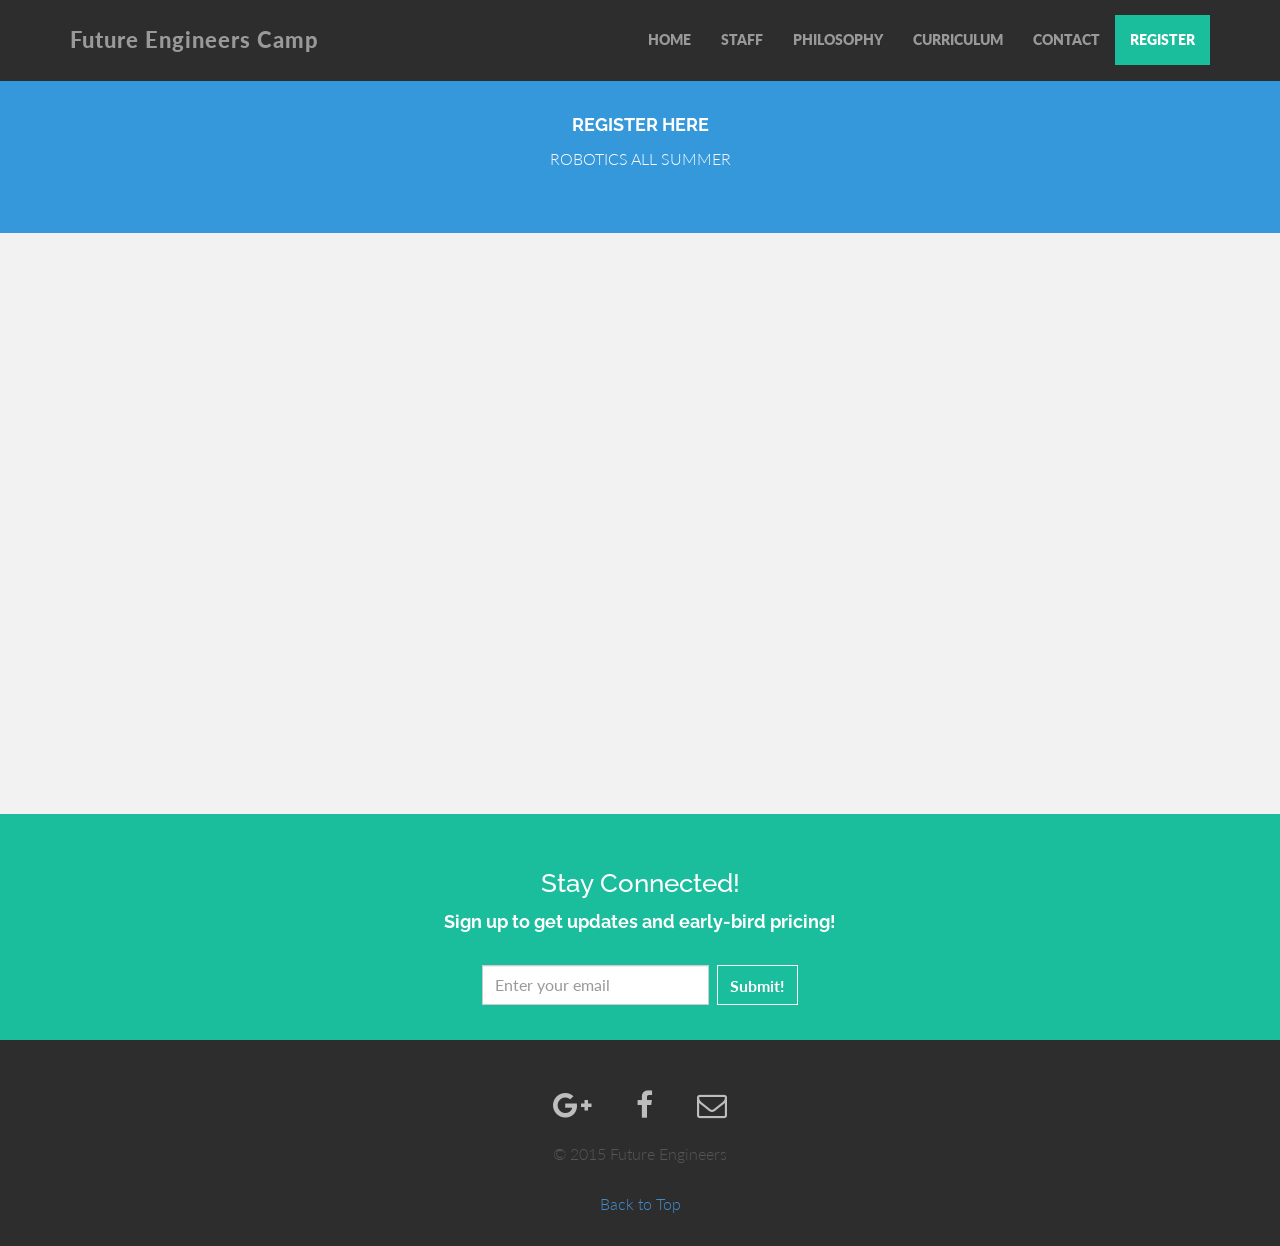
<file: FutureEngineersCamp/register copy.html>
<!DOCTYPE html>
<html lang="en">
  <head>
	<meta charset="utf-8">
	<meta http-equiv="X-UA-Compatible" content="IE=edge">
	<meta name="viewport" content="width=device-width, initial-scale=1.0">
	<meta name="description" content="">
	<meta name="author" content="">
	<link rel="shortcut icon" href="assets/ico/favicon.png">

	<title>Register! | Future Engineers Summer Camp</title>

	<!-- Bootstrap core CSS -->
	<link href="assets/css/bootstrap.css" rel="stylesheet">
	<link href="assets/css/font-awesome.min.css" rel="stylesheet">
	<link rel="stylesheet" href="//maxcdn.bootstrapcdn.com/font-awesome/4.3.0/css/font-awesome.min.css">

	<!-- Custom styles for this template -->
	<link href="assets/css/main.css" rel="stylesheet">

    <link rel="shortcut icon" href="favicon.ico">


	<!-- HTML5 shim and Respond.js IE8 support of HTML5 elements and media queries -->
	<!--[if lt IE 9]>
	  <script src="https://oss.maxcdn.com/libs/html5shiv/3.7.0/html5shiv.js"></script>
	  <script src="https://oss.maxcdn.com/libs/respond.js/1.3.0/respond.min.js"></script>
	<![endif]-->
    <link rel="stylesheet" type="text/css" href="assets/css/style.css">

	<style type="text/css">

	.special-label{
		background-color: #3498db !important;
	}
	.pricing-edition{
		font-size: 16px !important;
		letter-spacing: 4px !important;
	}

	.class-name{
		padding:5px 0 5px 0;
		font-size: 25px !important;
		font-variant: small-caps;
		letter-spacing: 6px;
	}

	.class-price{
		font-size: 20px;
   		padding-bottom: 10px;
	}

	.course-info{
		background-color: rgb(224,224,224);
		/*width: 100%;*/
	}

	</style>


  </head>

  <body>

	<!-- Fixed navbar -->
	<div class="navbar navbar-inverse navbar-fixed-top">
	  <div class="container">
		<div class="navbar-header">
		  <button type="button" class="navbar-toggle" data-toggle="collapse" data-target=".navbar-collapse">
			<span class="icon-bar"></span>
			<span class="icon-bar"></span>
			<span class="icon-bar"></span>
		  </button>
		  <a class="navbar-brand" href="index.html">Future Engineers Camp <!-- <i class="fa fa-circle"></i> <img src="assets/img/logo45.png">--></a>
		</div>
		<div class="navbar-collapse collapse">
		  <ul class="nav navbar-nav navbar-right">
			<li><a href="index.html">HOME</a></li>
			<li><a href="about.html">STAFF</a></li>
			<li><a href="philosophy.html">PHILOSOPHY</a></li>
			<li><a href="curriculum.html">CURRICULUM</a></li>
			<li><a href="contact.html">CONTACT</a></li>
			<li class="active"><a href="register.html">REGISTER</a></li>
		  </ul>
		</div><!--/.nav-collapse -->
	  </div>
	</div>

	<div id="blue">
		<div class="container">
			<div class="row centered">
				<div class="col-lg-8 col-lg-offset-2">
				<h4>REGISTER HERE</h4>
				<p>ROBOTICS ALL SUMMER</p>
				</div>
			</div><!-- row -->
		</div><!-- container -->
	</div><!--  bluewrap -->

	<div id="iframe-ah">
		<iframe src='https://www.activityhero.com/providers/schedule_widget?id=55635&aht_src=56355&aht_cam=schedule-widget&widget_bg=#e0e0e0' frameborder='0' height='575' width='95%'></iframe> 
	</div>
	
	<div id="r">
		<div class="container">
			<div class="row centered">
				<div class="col-lg-8 col-lg-offset-2">
					<h3 class="reg-text">Stay Connected!</h3> 
					<!-- <br/><br/> -->
					<!-- <br/> -->
					<h4> Sign up to get updates and early-bird pricing!  </h4>
					<br/>
					<div id="form-div">
						<form class="form-inline signup" id="emailForm" role="form">
							<div class="form-group">
								<input type="email" class="form-control" id="email-input" placeholder="Enter your email">
							</div>
							<button type="submit" id="submit" class="btn btn-theme signup-button"><b>Submit!</b></button>
						</form>
					</div>

				</div>
			</div><!-- row -->
		</div><!-- container -->
	</div><!-- r wrap -->
	
	<!-- FOOTER -->
	<div id="f">
		<div class="container">
			<div class="row centered">
				<a  target="_blank" href="https://plus.google.com/103097197496599714434/about"><i class="fa fa-google-plus"></i></a>
				<a  target="_blank" href="https://www.facebook.com/pages/Future-Engineers-Summer-Camp/1401478953497544?sk=timeline"><i class="fa fa-facebook"></i></a>
				<a href="contact.html"><i class="fa fa-envelope-o"></i></a>			
					<p>© 2015 Future Engineers </p>
				<a href="#">Back to Top</a>
		
			</div><!-- row -->
		</div><!-- container -->
	</div><!-- Footer -->



	


	<!-- Bootstrap core JavaScript
	================================================== -->
	<!-- Placed at the end of the document so the pages load faster -->
	<script>
  (function(i,s,o,g,r,a,m){i['GoogleAnalyticsObject']=r;i[r]=i[r]||function(){
  (i[r].q=i[r].q||[]).push(arguments)},i[r].l=1*new Date();a=s.createElement(o),
  m=s.getElementsByTagName(o)[0];a.async=1;a.src=g;m.parentNode.insertBefore(a,m)
  })(window,document,'script','//www.google-analytics.com/analytics.js','ga');

  ga('create', 'UA-55149789-2', 'auto');
  ga('send', 'pageview');

</script>
	<script src="https://code.jquery.com/jquery-1.10.2.min.js"></script>
	<script src="assets/js/bootstrap.min.js"></script>
  </body>
</html>
</file>
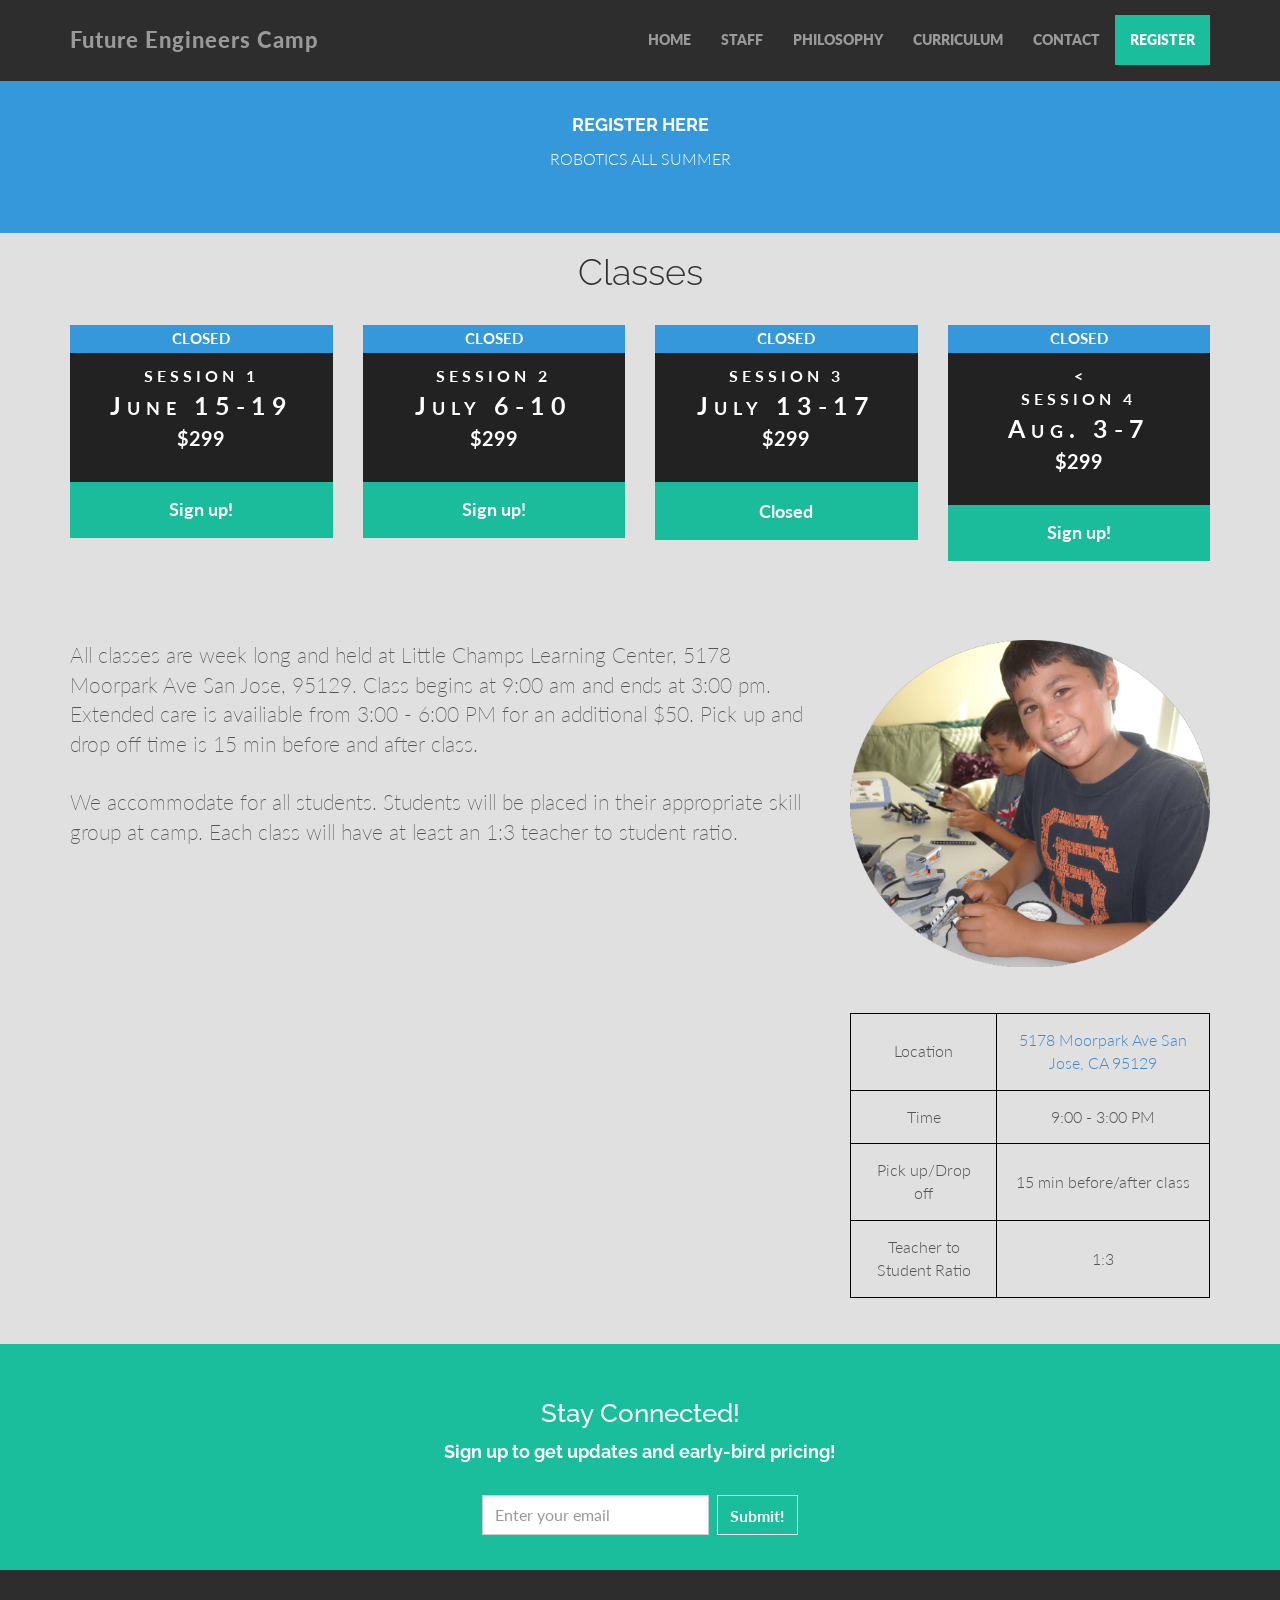
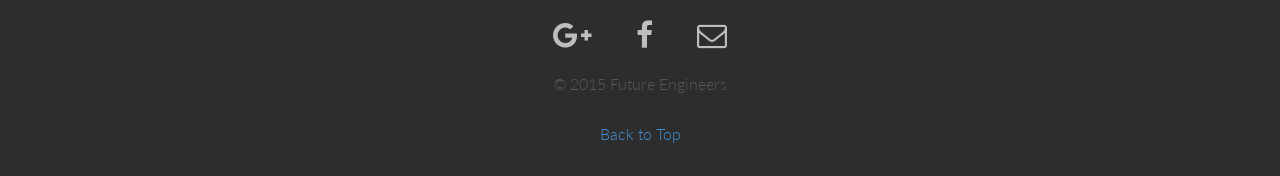
<file: FutureEngineersCamp/register.html>
<!DOCTYPE html>
<html lang="en">
  <head>
	<meta charset="utf-8">
	<meta http-equiv="X-UA-Compatible" content="IE=edge">
	<meta name="viewport" content="width=device-width, initial-scale=1.0">
	<meta name="description" content="">
	<meta name="author" content="">
	<link rel="shortcut icon" href="assets/ico/favicon.png">

	<title>Register! | Future Engineers Summer Camp</title>

	<!-- Bootstrap core CSS -->
	<link href="assets/css/bootstrap.css" rel="stylesheet">
	<link href="assets/css/font-awesome.min.css" rel="stylesheet">
	<link rel="stylesheet" href="//maxcdn.bootstrapcdn.com/font-awesome/4.3.0/css/font-awesome.min.css">

	<!-- Custom styles for this template -->
	<link href="assets/css/main.css" rel="stylesheet">

    <link rel="shortcut icon" href="favicon.ico">


	<!-- HTML5 shim and Respond.js IE8 support of HTML5 elements and media queries -->
	<!--[if lt IE 9]>
	  <script src="https://oss.maxcdn.com/libs/html5shiv/3.7.0/html5shiv.js"></script>
	  <script src="https://oss.maxcdn.com/libs/respond.js/1.3.0/respond.min.js"></script>
	<![endif]-->
    <link rel="stylesheet" type="text/css" href="assets/css/style.css">

	<style type="text/css">

	#dg{
		padding-top: 0;
		padding-bottom: 0;
	}

	.special-label{
		background-color: #3498db !important;
	}
	.pricing-edition{
		font-size: 16px !important;
		letter-spacing: 4px !important;
	}

	.class-name{
		padding:5px 0 5px 0;
		font-size: 25px !important;
		font-variant: small-caps;
		letter-spacing: 6px;
	}

	.class-price{
		font-size: 20px;
   		padding-bottom: 10px;
	}

	.course-info{
		background-color: rgb(224,224,224);
		/*width: 100%;*/
	}

	#label-closed{
		background-color: #3498db !important;
	}

	.special-label{
		background-color: #c0392b !important;
	}


	</style>


  </head>

  <body>

	<!-- Fixed navbar -->
	<div class="navbar navbar-inverse navbar-fixed-top">
	  <div class="container">
		<div class="navbar-header">
		  <button type="button" class="navbar-toggle" data-toggle="collapse" data-target=".navbar-collapse">
			<span class="icon-bar"></span>
			<span class="icon-bar"></span>
			<span class="icon-bar"></span>
		  </button>
		  <a class="navbar-brand" href="index.html">Future Engineers Camp <!-- <i class="fa fa-circle"></i> <img src="assets/img/logo45.png">--></a>
		</div>
		<div class="navbar-collapse collapse">
		  <ul class="nav navbar-nav navbar-right">
			<li><a href="index.html">HOME</a></li>
			<li><a href="about.html">STAFF</a></li>
			<li><a href="philosophy.html">PHILOSOPHY</a></li>
			<li><a href="curriculum.html">CURRICULUM</a></li>
			<li><a href="contact.html">CONTACT</a></li>
			<li class="active"><a href="register.html">REGISTER</a></li>
		  </ul>
		</div><!--/.nav-collapse -->
	  </div>
	</div>

	<div id="blue">
		<div class="container">
			<div class="row centered">
				<div class="col-lg-8 col-lg-offset-2">
				<h4>REGISTER HERE</h4>
				<p>ROBOTICS ALL SUMMER</p>
				</div>
			</div><!-- row -->
		</div><!-- container -->
	</div><!--  bluewrap -->


<!-- PRICING SECTION -->
	<div id="dg">
		<div class="container">
			<div class="row centered">
				<h1>Classes</h1>
				<br>
				<div class="col-lg-3">
					<!-- Class Option 1-->
					<div class="pricing-option">
						<div class="pricing-top">
							<span id="label-closed" class="special-label">Closed</span>
							<span class="pricing-edition">Session 1</span>
							<span class="price">
								<span class="class-name">June 15-19</span>
								<br/>
								<span class="class-price">$299</span>
							</span>
						</div>
						<a href="registerAH2.html" class="pricing-signup">Sign up!</a>

					</div><!-- /pricing-option -->
					<!-- END Class Option 1-->
				</div><!-- /col -->
				
				<div class="col-lg-3">
					<!-- START PRICING TABLE 2-->
					<div class="pricing-option">
						<div class="pricing-top">
							<span id="label-closed" class="special-label">Closed</span>
							<span class="pricing-edition">session 2</span>
							<span class="price">
								<span class="class-name">July 6-10</span>
								<br/>
								<span class="class-price">$299</span>
							</span>
						</div>
						<a href="registerAH2.html" class="pricing-signup">Sign up!</a>
					</div><!-- /pricing-option -->
					<!-- END PRICING TABLE 2-->
				</div><!-- /col -->
				
				<div class="col-lg-3">
					<!-- START PRICING TABLE 3-->
					<div class="pricing-option">
						<div class="pricing-top">
							<span class="pricing-edition">session 3</span>
							<span id="label-closed" class="special-label">Closed</span>

							<span class="price">
								<span class="class-name">July 13-17</span>
								<br/>
								<span class="class-price">$299</span>
							</span>
						</div>
						<p class="pricing-signup">Closed</p>
					</div><!-- /pricing-option -->
					<!-- END PRICING TABLE 3-->
				</div><!-- /col -->


				<div class="col-lg-3">
					<!-- START PRICING TABLE 4-->
					<div class="pricing-option">
						<div class="pricing-top">
							<<span id="label-closed" class="special-label">Closed</span>
							<span class="pricing-edition">session 4</span>
							<span class="price">
								<span class="class-name">Aug. 3-7</span>
								<br/>
								<span class="class-price">$299</span>
							</span>
						</div>
						<a href="registerAH2.html" class="pricing-signup">Sign up!</a>
					</div><!-- /pricing-option -->
					<!-- END PRICING TABLE 4-->
				</div><!-- /col -->
			</div><!-- row -->
		</div><!-- container -->
	</div><!-- DG -->

	<div class="course-info">
	 	<div class="container desc">
	 		<div class="row">
				<div class="col-lg-8">
					<!-- <h2 class="featurette-heading">Our Philosophy<span class="text-muted"> Robots are fun.</span></h2> -->
					<p class="lead">All classes are week long and held at Little Champs Learning Center, 5178 Moorpark Ave San Jose, 95129. Class begins at 9:00 am and ends at 3:00 pm.  Extended care is availiable from 3:00 - 6:00 PM for an additional $50.  Pick up and drop off time is 15 min before and after class.  
					<br><br>
					We accommodate for all students.  Students will be placed in their appropriate skill group at camp. Each class will have at least an 1:3 teacher to student ratio.</p>
				</div>
				<div class="col-lg-4 centered">
					<img class="featurette-image img-responsive" src="assets/img/kidplaying2.png" alt="Generic placeholder image">
					<table style="width:100%">
					<br> <br>
  <tr>
    <td>Location</td>
    <td></i><a target="_blank" href="https://www.google.com/maps/place/Future+Engineers+Camp/@37.3086301,-121.995412,17z/data=!4m2!3m1!1s0x808fb5605ddf597d:0xa2dcd3b2d920a8ff?hl=en">  5178 Moorpark Ave San Jose, CA 95129</a></li></td> 
  </tr>
  <tr>
    <td>Time</td>
    <td>9:00 - 3:00 PM</td> 
  </tr>
  <tr>
  <td>Pick up/Drop off</td>
    <td>15 min before/after class</td> 
  </tr>
  <tr>
  <td>Teacher to Student Ratio</td>
    <td>1:3</td> 
  </tr>
</table>
				</div>
			</div>
		</div>
		<br/><br/>
	</div>


	
	<div id="r">
		<div class="container">
			<div class="row centered">
				<div class="col-lg-8 col-lg-offset-2">
					<h3 class="reg-text">Stay Connected!</h3> 
					<!-- <br/><br/> -->
					<!-- <br/> -->
					<h4> Sign up to get updates and early-bird pricing!  </h4>
					<br/>
					<div id="form-div">
						<form class="form-inline signup" id="emailForm" role="form">
							<div class="form-group">
								<input type="email" class="form-control" id="email-input" placeholder="Enter your email">
							</div>
							<button type="submit" id="submit" class="btn btn-theme signup-button"><b>Submit!</b></button>
						</form>
					</div>

					<!-- <a href="#" class="btn btn-lg btn-primary inverse-button-text">SIGN UP NOW</a> -->
				</div>
			</div><!-- row -->
		</div><!-- container -->
	</div><!-- r wrap -->
	
	<!-- FOOTER -->
	<div id="f">
		<div class="container">
			<div class="row centered">
				<a  target="_blank" href="https://plus.google.com/103097197496599714434/about"><i class="fa fa-google-plus"></i></a>
				<a  target="_blank" href="https://www.facebook.com/pages/Future-Engineers-Summer-Camp/1401478953497544?sk=timeline"><i class="fa fa-facebook"></i></a>
				<a href="contact.html"><i class="fa fa-envelope-o"></i></a>			
					<p>© 2015 Future Engineers </p>
				<a href="#">Back to Top</a>
		
			</div><!-- row -->
		</div><!-- container -->
	</div><!-- Footer -->



	


	<!-- Bootstrap core JavaScript
	================================================== -->
	<!-- Placed at the end of the document so the pages load faster -->
	<script>
  (function(i,s,o,g,r,a,m){i['GoogleAnalyticsObject']=r;i[r]=i[r]||function(){
  (i[r].q=i[r].q||[]).push(arguments)},i[r].l=1*new Date();a=s.createElement(o),
  m=s.getElementsByTagName(o)[0];a.async=1;a.src=g;m.parentNode.insertBefore(a,m)
  })(window,document,'script','//www.google-analytics.com/analytics.js','ga');

  ga('create', 'UA-55149789-2', 'auto');
  ga('send', 'pageview');

</script>
	<script src="https://code.jquery.com/jquery-1.10.2.min.js"></script>
	<script src="assets/js/bootstrap.min.js"></script>
  </body>
</html>
</file>
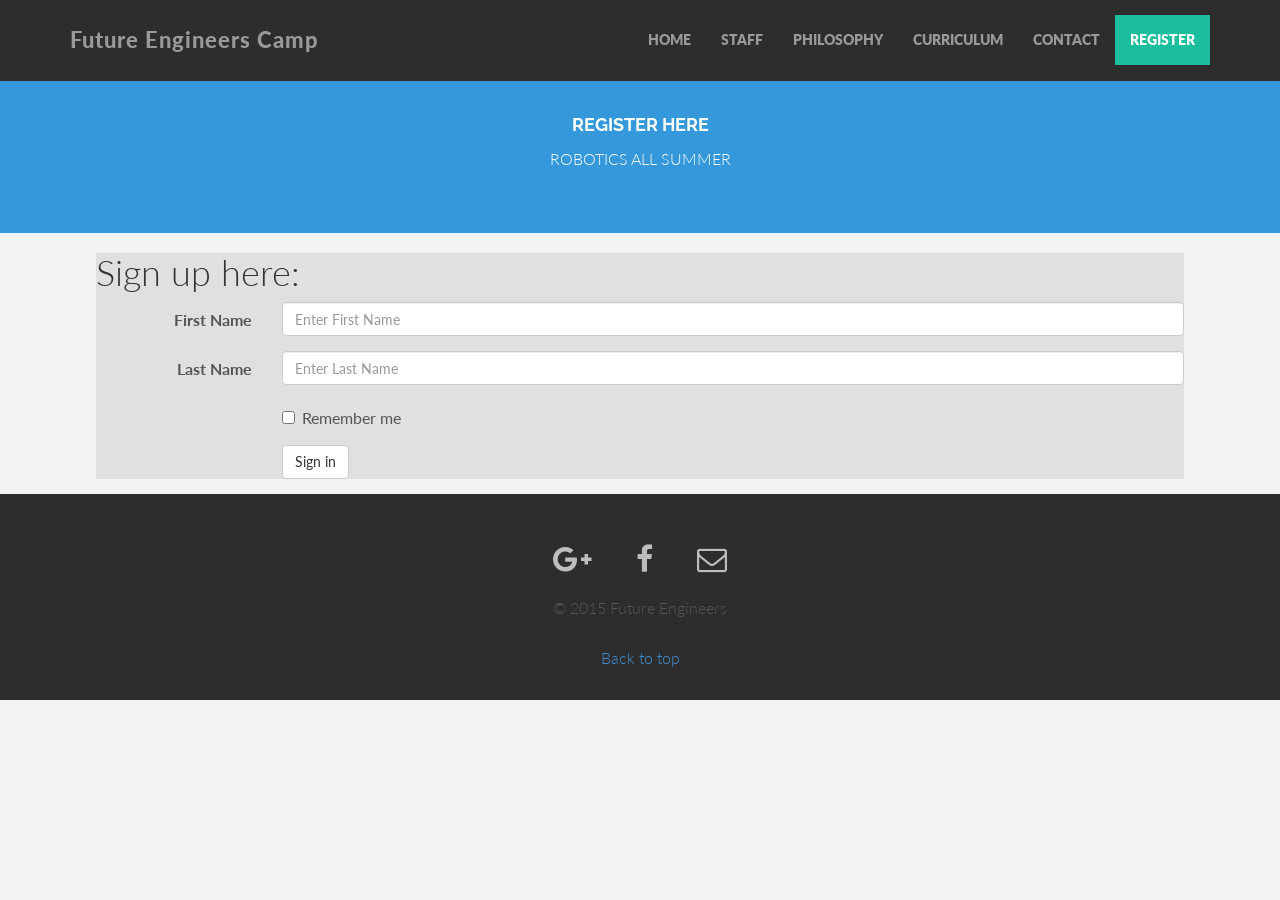
<file: FutureEngineersCamp/signup.html>
<!DOCTYPE html>
<html lang="en">
  <head>
	<meta charset="utf-8">
	<meta http-equiv="X-UA-Compatible" content="IE=edge">
	<meta name="viewport" content="width=device-width, initial-scale=1.0">
	<meta name="description" content="">
	<meta name="author" content="">
	<link rel="shortcut icon" href="assets/ico/favicon.png">

	<title>Register! | Future Engineers Summer Camp</title>

	<!-- Bootstrap core CSS -->
	<link href="assets/css/bootstrap.css" rel="stylesheet">
	<link href="assets/css/font-awesome.min.css" rel="stylesheet">
	<link rel="stylesheet" href="//maxcdn.bootstrapcdn.com/font-awesome/4.3.0/css/font-awesome.min.css">

	<!-- Custom styles for this template -->
	<link href="assets/css/main.css" rel="stylesheet">

	<link rel="shortcut icon" href="favicon.ico">


	<!-- HTML5 shim and Respond.js IE8 support of HTML5 elements and media queries -->
	<!--[if lt IE 9]>
	  <script src="https://oss.maxcdn.com/libs/html5shiv/3.7.0/html5shiv.js"></script>
	  <script src="https://oss.maxcdn.com/libs/respond.js/1.3.0/respond.min.js"></script>
	<![endif]-->
	<link rel="stylesheet" type="text/css" href="assets/css/style.css">

	<style type="text/css">

	#form-container{
		background-color: rgb(224,224,224);
		min-height: 100px;
		/*width: 100%;*/
		font-family: 'Lato';
		font-weight: 400;
		width: 85%;
		margin: 0 auto;
	}

	#form-container h1, #form-container p{
		font-family: 'Lato';
	}



	</style>

	<script src="https://js.braintreegateway.com/v2/braintree.js"></script>

  </head>

  <body>

	<!-- Fixed navbar -->
	<div class="navbar navbar-inverse navbar-fixed-top">
	  <div class="container">
		<div class="navbar-header">
		  <button type="button" class="navbar-toggle" data-toggle="collapse" data-target=".navbar-collapse">
			<span class="icon-bar"></span>
			<span class="icon-bar"></span>
			<span class="icon-bar"></span>
		  </button>
		  <a class="navbar-brand" href="index.html">Future Engineers Camp <!-- <i class="fa fa-circle"></i> <img src="assets/img/logo45.png">--></a>
		</div>
		<div class="navbar-collapse collapse">
		  <ul class="nav navbar-nav navbar-right">
			<li><a href="index.html">HOME</a></li>
			<li><a href="about.html">STAFF</a></li>
			<li><a href="philosophy.html">PHILOSOPHY</a></li>
			<li><a href="curriculum.html">CURRICULUM</a></li>
			<li><a href="contact.html">CONTACT</a></li>
			<li class="active"><a href="register.html">REGISTER</a></li>
		  </ul>
		</div><!--/.nav-collapse -->
	  </div>
	</div>

	<div id="blue">
		<div class="container">
			<div class="row centered">
				<div class="col-lg-8 col-lg-offset-2">
				<h4>REGISTER HERE</h4>
				<p>ROBOTICS ALL SUMMER</p>
				</div>
			</div><!-- row -->
		</div><!-- container -->
	</div><!--  bluewrap -->

	<div id="form-container">
		<h1>Sign up here:</h1>
		<form class="form-horizontal" role="form">
		   <div class="form-group">
		      <label for="firstname" class="col-sm-2 control-label">First Name</label>
		      <div class="col-sm-10">
		         <input type="text" class="form-control" id="firstname" 
		            placeholder="Enter First Name">
		      </div>
		   </div>
		   <div class="form-group">
		      <label for="lastname" class="col-sm-2 control-label">Last Name</label>
		      <div class="col-sm-10">
		         <input type="text" class="form-control" id="lastname" 
		            placeholder="Enter Last Name">
		      </div>
		   </div>
		   <div class="form-group">
		      <div class="col-sm-offset-2 col-sm-10">
		         <div class="checkbox">
		            <label>
		               <input type="checkbox"> Remember me
		            </label>
		         </div>
		      </div>
		   </div>
		   <div class="form-group">
		      <div class="col-sm-offset-2 col-sm-10">
		         <button type="submit" class="btn btn-default">Sign in</button>
		      </div>
		   </div>
		</form>
	</div>

	<!-- FOOTER -->
	<div id="f">
		<div class="container">
			<div class="row centered">
				<a href="https://plus.google.com/u/0/b/109071636393641234553/109071636393641234553"><i class="fa fa-google-plus"></i></a>
				<a href="https://www.facebook.com/pages/Future-Engineers-Summer-Camp/1401478953497544?sk=timeline"><i class="fa fa-facebook"></i></a>
<a data-toggle="modal" data-target="#myModal" href="#myModal"><i class="fa fa-envelope-o"></i></a>				<p>© 2015 Future Engineers </p>

				<a href="#">Back to top</a>
		
			</div><!-- row -->
		</div><!-- container -->
	</div><!-- Footer -->


	<!-- MODAL FOR CONTACT -->
	<!-- Modal -->
	<div class="modal fade" id="myModal" tabindex="-1" role="dialog" aria-labelledby="myModalLabel" aria-hidden="true">
	  <div class="modal-dialog">
		<div class="modal-content">
		  <div class="modal-header">
			<button type="button" class="close" data-dismiss="modal" aria-hidden="true">&times;</button>
			<h4 class="modal-title" id="myModalLabel">Contact Us</h4>
		  </div>
		  <div class="modal-body">
				<div class="row centered">
					<p>Questions? Concerns?<br/>
				We are available 24/7, so don't hesitate to contact us. <br/>
						5178 Moorpark Ave San Jose, CA 95129<br/>
						(408) 805-1733<br/>
						Email: <a href="mailto:contact@futureengineerscamp.com">contact@futureengineerscamp.com</a>
					</p>
										<img class="featurette-image img-responsive" src="assets/img/logo.png"

				</div>
		  </div>
		  <div class="modal-footer">
			<button type="button" class="btn btn-danger" data-dismiss="modal">Close</button>
		  </div>
		</div><!-- /.modal-content -->
	  </div><!-- /.modal-dialog -->
	</div><!-- /.modal -->


	<!-- Bootstrap core JavaScript
	================================================== -->
	<!-- Placed at the end of the document so the pages load faster -->
	<script>
  (function(i,s,o,g,r,a,m){i['GoogleAnalyticsObject']=r;i[r]=i[r]||function(){
  (i[r].q=i[r].q||[]).push(arguments)},i[r].l=1*new Date();a=s.createElement(o),
  m=s.getElementsByTagName(o)[0];a.async=1;a.src=g;m.parentNode.insertBefore(a,m)
  })(window,document,'script','//www.google-analytics.com/analytics.js','ga');

  ga('create', 'UA-55149789-2', 'auto');
  ga('send', 'pageview');

</script>

	<script type="text/javascript">
	braintree.setup(
  "[base64]",
  'dropin', {
	container: 'dropin'
  });</script>

	<script src="https://code.jquery.com/jquery-1.10.2.min.js"></script>
	<script src="assets/js/bootstrap.min.js"></script>
  </body>
</html>
</file>
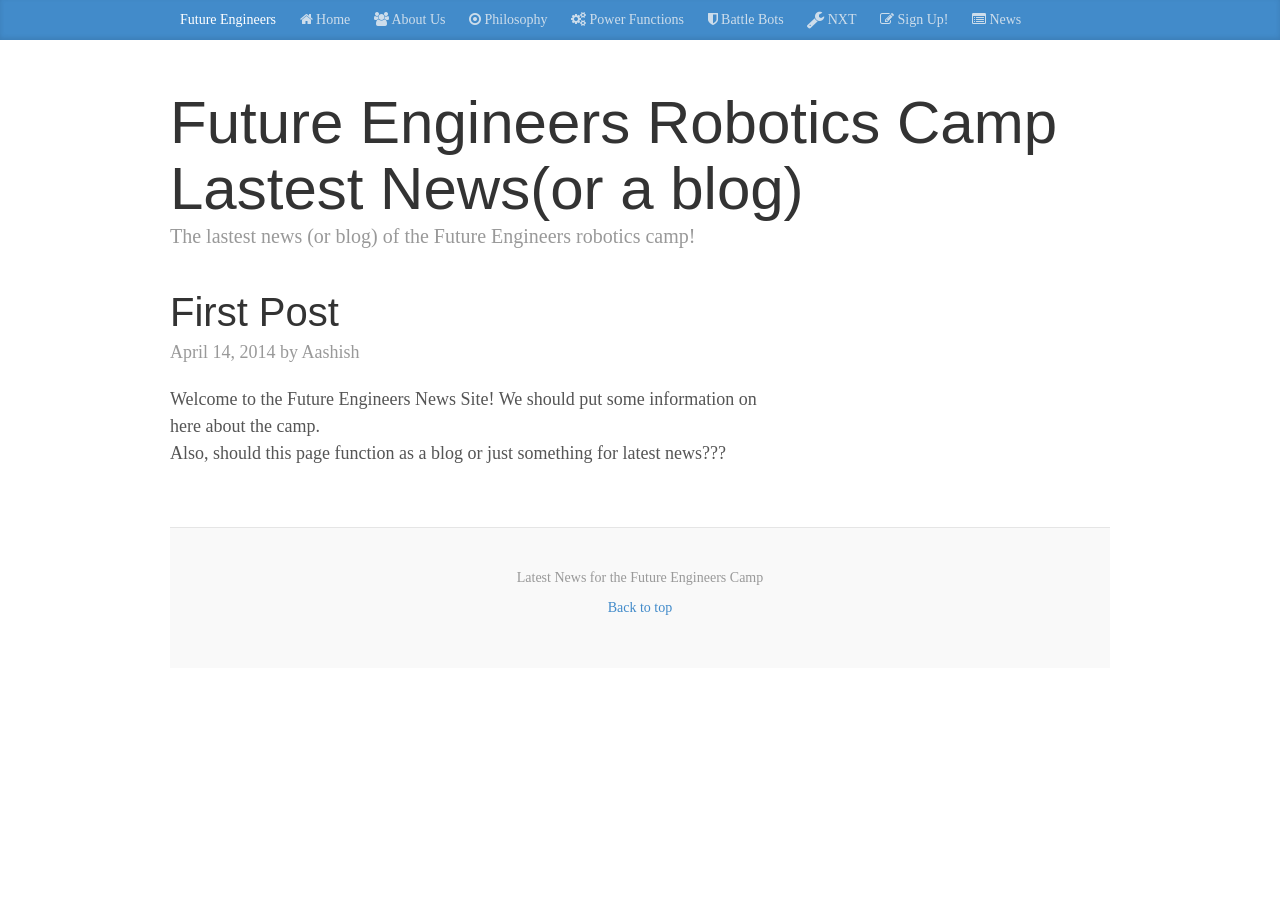
<file: FESC2014/camp/news.html>
<!DOCTYPE html>
<html lang="en">
	<head>
		<meta charset="utf-8">
		<meta http-equiv="X-UA-Compatible" content="IE=edge">
		<meta name="viewport" content="width=device-width, initial-scale=1">
		<meta name="description" content="">
		<meta name="author" content="">

		<title>Latest News!</title>

		<!-- Bootstrap core CSS -->
		<link href="bootstrap/css/bootstrap.min.css" rel="stylesheet">

		<!-- Custom styles for this template -->
		<link href="css/blog.css" rel="stylesheet">

		<!-- HTML5 shim and Respond.js IE8 support of HTML5 elements and media queries -->
		<!--[if lt IE 9]>
			<script src="https://oss.maxcdn.com/libs/html5shiv/3.7.0/html5shiv.js"></script>
			<script src="https://oss.maxcdn.com/libs/respond.js/1.4.2/respond.min.js"></script>
		<![endif]-->
		<link href="//netdna.bootstrapcdn.com/font-awesome/4.0.3/css/font-awesome.css" rel="stylesheet">
	</head>

	<body>

		<div class="blog-masthead">
			<div class="container">
				<nav class="blog-nav">
					<a class="blog-nav-item active" href="index.html">Future Engineers</a>
					<a class="blog-nav-item" href="index.html#home"><i class="fa fa-home"></i> Home</a></li>
					<a class="blog-nav-item" href="index.html#about"><i class="fa fa-users"></i> About Us</a>
					<a class="blog-nav-item" href="index.html#philosophy"><i class="fa fa-dot-circle-o"></i> Philosophy</a></li>
					<a class="blog-nav-item" href="index.html#p-functions"><i class="fa fa-cogs"></i> Power Functions</a></li>
					<a class="blog-nav-item" href="index.html#battlebots"><i class="fa fa-shield"></i> Battle Bots</a></li>
					<a class="blog-nav-item" href="index.html#nxt"><i class="fa fa-wrench fa-lg"></i> NXT</a></li>
					<a class="blog-nav-item" href="index.html#signup"><i class="fa fa-pencil-square-o"></i> Sign Up!</a></li>
					<a class="blog-nav-item" href="index.html#news"><i class="fa fa-list-alt"></i> News</a></li>

				</nav>
			</div>
		</div>
		<div class="container">

			<div class="blog-header">
				<h1 class="blog-title">Future Engineers Robotics Camp Lastest News(or a blog)</h1>
				<p class="lead blog-description">The lastest news (or blog) of the Future Engineers robotics camp!</p>
			</div>

			<div class="row">

				<div class="col-sm-8 blog-main">

					<div class="blog-post">
<!-- 						<h2 class="blog-post-title">Sample blog post</h2>
						<p class="blog-post-meta">January 1, 2014 by <a href="#">Mark</a></p>

						<p>This blog post shows a few different types of content that's supported and styled with Bootstrap. Basic typography, images, and code are all supported.</p>
						<hr>
						<p>Cum sociis natoque penatibus et magnis <a href="#">dis parturient montes</a>, nascetur ridiculus mus. Aenean eu leo quam. Pellentesque ornare sem lacinia quam venenatis vestibulum. Sed posuere consectetur est at lobortis. Cras mattis consectetur purus sit amet fermentum.</p>
						<blockquote>
							<p>Curabitur blandit tempus porttitor. <strong>Nullam quis risus eget urna mollis</strong> ornare vel eu leo. Nullam id dolor id nibh ultricies vehicula ut id elit.</p>
						</blockquote>
						<p>Etiam porta <em>sem malesuada magna</em> mollis euismod. Cras mattis consectetur purus sit amet fermentum. Aenean lacinia bibendum nulla sed consectetur.</p>
						<h2>Heading</h2>
						<p>Vivamus sagittis lacus vel augue laoreet rutrum faucibus dolor auctor. Duis mollis, est non commodo luctus, nisi erat porttitor ligula, eget lacinia odio sem nec elit. Morbi leo risus, porta ac consectetur ac, vestibulum at eros.</p>
						<h3>Sub-heading</h3>
						<p>Cum sociis natoque penatibus et magnis dis parturient montes, nascetur ridiculus mus.</p>
						<pre><code>Example code block</code></pre>
						<p>Aenean lacinia bibendum nulla sed consectetur. Etiam porta sem malesuada magna mollis euismod. Fusce dapibus, tellus ac cursus commodo, tortor mauris condimentum nibh, ut fermentum massa.</p>
						<h3>Sub-heading</h3>
						<p>Cum sociis natoque penatibus et magnis dis parturient montes, nascetur ridiculus mus. Aenean lacinia bibendum nulla sed consectetur. Etiam porta sem malesuada magna mollis euismod. Fusce dapibus, tellus ac cursus commodo, tortor mauris condimentum nibh, ut fermentum massa justo sit amet risus.</p>
						<ul>
							<li>Praesent commodo cursus magna, vel scelerisque nisl consectetur et.</li>
							<li>Donec id elit non mi porta gravida at eget metus.</li>
							<li>Nulla vitae elit libero, a pharetra augue.</li>
						</ul>
						<p>Donec ullamcorper nulla non metus auctor fringilla. Nulla vitae elit libero, a pharetra augue.</p>
						<ol>
							<li>Vestibulum id ligula porta felis euismod semper.</li>
							<li>Cum sociis natoque penatibus et magnis dis parturient montes, nascetur ridiculus mus.</li>
							<li>Maecenas sed diam eget risus varius blandit sit amet non magna.</li>
						</ol>
						<p>Cras mattis consectetur purus sit amet fermentum. Sed posuere consectetur est at lobortis.</p>
					</div><!-- /.blog-post

					<div class="blog-post">
						<h2 class="blog-post-title">Another blog post</h2>
						<p class="blog-post-meta">December 23, 2013 by <a href="#">Jacob</a></p>

						<p>Cum sociis natoque penatibus et magnis <a href="#">dis parturient montes</a>, nascetur ridiculus mus. Aenean eu leo quam. Pellentesque ornare sem lacinia quam venenatis vestibulum. Sed posuere consectetur est at lobortis. Cras mattis consectetur purus sit amet fermentum.</p>
						<blockquote>
							<p>Curabitur blandit tempus porttitor. <strong>Nullam quis risus eget urna mollis</strong> ornare vel eu leo. Nullam id dolor id nibh ultricies vehicula ut id elit.</p>
						</blockquote>
						<p>Etiam porta <em>sem malesuada magna</em> mollis euismod. Cras mattis consectetur purus sit amet fermentum. Aenean lacinia bibendum nulla sed consectetur.</p>
						<p>Vivamus sagittis lacus vel augue laoreet rutrum faucibus dolor auctor. Duis mollis, est non commodo luctus, nisi erat porttitor ligula, eget lacinia odio sem nec elit. Morbi leo risus, porta ac consectetur ac, vestibulum at eros.</p>
					</div><!-- /.blog-post
 -->
					<div class="blog-post">
						<h2 class="blog-post-title">First Post</h2>
						<p class="blog-post-meta">April 14, 2014 by Aashish</p>

						<p>Welcome to the Future Engineers News Site!  We should put some information on here about the camp.
						<br/>
						Also, should this page function as a blog or just something for latest news???
						</p>
					</div><!-- /.blog-post -->

<!-- 					<ul class="pager">
						<li><a href="#">Previous</a></li>
						<li><a href="#">Next</a></li>
					</ul>
					WILL PROBABLY NOT NEED THIS, ONLY USE IF HAVE A LOT OF POSTS ON THIS PAGE
 -->
				</div><!-- /.blog-main -->

<!-- 				<div class="col-sm-3 col-sm-offset-1 blog-sidebar">
					<div class="sidebar-module sidebar-module-inset">
						<h4>About</h4>
						<p>Etiam porta <em>sem malesuada magna</em> mollis euismod. Cras mattis consectetur purus sit amet fermentum. Aenean lacinia bibendum nulla sed consectetur.</p>
					</div>
					<div class="sidebar-module">
						<h4>Archives</h4>
						<ol class="list-unstyled">
							<li><a href="#">January 2014</a></li>
							<li><a href="#">December 2013</a></li>
							<li><a href="#">November 2013</a></li>
							<li><a href="#">October 2013</a></li>
							<li><a href="#">September 2013</a></li>
							<li><a href="#">August 2013</a></li>
							<li><a href="#">July 2013</a></li>
							<li><a href="#">June 2013</a></li>
							<li><a href="#">May 2013</a></li>
							<li><a href="#">April 2013</a></li>
							<li><a href="#">March 2013</a></li>
							<li><a href="#">February 2013</a></li>
						</ol>
					</div>
					<div class="sidebar-module">
						<h4>Elsewhere</h4>
						<ol class="list-unstyled">
							<li><a href="#">GitHub</a></li>
							<li><a href="#">Twitter</a></li>
							<li><a href="#">Facebook</a></li>
						</ol>
					</div>
				</div>/.blog-sidebar 
				PROBABLY NOT NEEDED
 -->
			</div><!-- /.row -->

		</div><!-- /.container -->

		<div class="blog-footer">
			<p>Latest News for the Future Engineers Camp</p>
			<p>
				<a href="#">Back to top</a>
			</p>
		</div>


		<!-- Bootstrap core JavaScript
		================================================== -->
		<!-- Placed at the end of the document so the pages load faster -->
		<script src="https://ajax.googleapis.com/ajax/libs/jquery/1.11.0/jquery.min.js"></script>
		<script src="bootstrap/js/bootstrap.min.js"></script>
		<script src="js/docs.min.js"></script>
	</body>
</html>
</file>
<file: FutureEngineersCamp/assets/css/style.css>
.button-text{
	font-size: 30px;
	color: black;

}
.button-text:hover, .button-text:focus{
	text-decoration: underline;
	color: black;
	font-weight: 500;
}

#sign-up-button{
	background-color: #1abd9c;
	border-color: #1abd9c;
	border-radius: 0;

}
/*white background, green text*/

.inverse-button-text{
	background-color: white;
	border: none;
	color: #1abd9c;
	border-radius: 0;

}

.inverse-button-text:hover, .inverse-button-text:focus{
	background-color: #e0e0e0;
	border: none;
	color: #1abd9c;
	
}
.reg-text{
	font-family: "Raleway";
	font-weight: 500;
	color: white;
	font-size: 26px;
	margin-bottom: 15px;
}

#email-input{
	border-radius: 0;
	font-size: 16px;

	line-height: 1.75;
	height: 40px;

}

#submit{
	margin-left: 4px;
	border: none none !important;
	font-size: 16px;

	line-height: 1.75;
	height: 40px;

	/*border-width: none;*/
}

.signup-button{
	font-size: 16px;
	line-height: 1.75;
	height: 40px;
	background-color: #1abd9c;
	border: thin solid white;
	color: white;
	border-radius: 0;
	/*transition: all 0.45s ease 0s;*/
	transition: all 200ms ease-out;
}

.signup-button:hover, .signup-button:focus{
	background-color: white;
	color: #1abd9c;
	/*transform: rotate(180deg);*/

}
/*
green background
white thin border
white text

on hover
	-white background
	-green text*/
</file>
<file: FESC2014/camp/css/carousel.css>
/* GLOBAL STYLES
-------------------------------------------------- */
/* Padding below the footer and lighter body text */

body {
  padding-bottom: 40px;
  color: #5a5a5a;
}



/* CUSTOMIZE THE NAVBAR
-------------------------------------------------- */

/* Special class on .container surrounding .navbar, used for positioning it into place. */
.navbar-wrapper {
  position: absolute;
  top: 0;
  right: 0;
  left: 0;
  z-index: 20;
}

/* Flip around the padding for proper display in narrow viewports */
.navbar-wrapper .container {
  padding-right: 0;
  padding-left: 0;
}
.navbar-wrapper .navbar {
  padding-right: 15px;
  padding-left: 15px;
}


/* CUSTOMIZE THE CAROUSEL
-------------------------------------------------- */

/* Carousel base class */
.carousel {
  height: 500px;
  margin-bottom: 60px;
}
/* Since positioning the image, we need to help out the caption */
.carousel-caption {
  z-index: 10;
}

/* Declare heights because of positioning of img element */
.carousel .item {
  height: 500px;
  background-color: #777;
}
.carousel-inner > .item > img {
  position: absolute;
  top: 0;
  left: 0;
  min-width: 100%;
  height: 500px;
}



/* MARKETING CONTENT
-------------------------------------------------- */

/* Pad the edges of the mobile views a bit */
.marketing {
  padding-right: 15px;
  padding-left: 15px;
}

/* Center align the text within the three columns below the carousel */
.marketing .col-lg-4 {
  margin-bottom: 20px;
  text-align: center;
}
.marketing h2 {
  font-weight: normal;
}
.marketing .col-lg-4 p {
  margin-right: 10px;
  margin-left: 10px;
}


/* Featurettes
------------------------- */

.featurette-divider {
  margin: 80px 0; /* Space out the Bootstrap <hr> more */
}

/* Thin out the marketing headings */
.featurette-heading {
  font-weight: 300;
  line-height: 1;
  letter-spacing: -1px;
}



/* RESPONSIVE CSS
-------------------------------------------------- */

@media (min-width: 768px) {

  /* Remove the edge padding needed for mobile */
  .marketing {
    padding-right: 0;
    padding-left: 0;
  }

  /* Navbar positioning foo */
  .navbar-wrapper {
    margin-top: 20px;
  }
  .navbar-wrapper .container {
    padding-right: 15px;
    padding-left:  15px;
  }
  .navbar-wrapper .navbar {
    padding-right: 0;
    padding-left:  0;
  }

  /* The navbar becomes detached from the top, so we round the corners */
  .navbar-wrapper .navbar {
    border-radius: 4px;
  }

  /* Bump up size of carousel content */
  .carousel-caption p {
    margin-bottom: 20px;
    font-size: 21px;
    line-height: 1.4;
  }

  .featurette-heading {
    font-size: 50px;
  }
}

@media (min-width: 992px) {
  .featurette-heading {
    margin-top: 0px;/*changed from 120px to 0px to move text from bottom of featurette to top*/
  }
}
</file>
<file: FESC2014/camp/css/blog.css>
/*
 * Globals
 */

body {
  font-family: Georgia, "Times New Roman", Times, serif;
  color: #555;
}

h1, .h1,
h2, .h2,
h3, .h3,
h4, .h4,
h5, .h5,
h6, .h6 {
  margin-top: 0;
  font-family: "Helvetica Neue", Helvetica, Arial, sans-serif;
  font-weight: normal;
  color: #333;
}


/*
 * Override Bootstrap's default container.
 */

@media (min-width: 1200px) {
  .container {
    width: 970px;
  }
}


/*
 * Masthead for nav
 */

.blog-masthead {
  background-color: #428bca;
  box-shadow: inset 0 -2px 5px rgba(0,0,0,.1);
}

/* Nav links */
.blog-nav-item {
  position: relative;
  display: inline-block;
  padding: 10px;
  font-weight: 500;
  color: #cdddeb;
}
.blog-nav-item:hover,
.blog-nav-item:focus {
  color: #fff;
  text-decoration: none;
}

/* Active state gets a caret at the bottom */
.blog-nav .active {
  color: #fff;
}
.blog-nav .active:after {
  position: absolute;
  bottom: 0;
  left: 50%;
  width: 0;
  height: 0;
  margin-left: -5px;
  vertical-align: middle;
  content: " ";
/*  border-right:  5px solid transparent;
  border-bottom: 5px solid;
  border-left:   5px solid transparent;
  TOOK OUT TO REMOVE ARROW IN NAV BAR, JUST LEAVING WHITE HIGHLIGHT
*/
}


/*
 * Blog name and description
 */

.blog-header {
  padding-top: 20px;
  padding-bottom: 20px;
}
.blog-title {
  margin-top: 30px;
  margin-bottom: 0;
  font-size: 60px;
  font-weight: normal;
}
.blog-description {
  font-size: 20px;
  color: #999;
}


/*
 * Main column and sidebar layout
 */

.blog-main {
  font-size: 18px;
  line-height: 1.5;
}

/* Sidebar modules for boxing content */
.sidebar-module {
  padding: 15px;
  margin: 0 -15px 15px;
}
.sidebar-module-inset {
  padding: 15px;
  background-color: #f5f5f5;
  border-radius: 4px;
}
.sidebar-module-inset p:last-child,
.sidebar-module-inset ul:last-child,
.sidebar-module-inset ol:last-child {
  margin-bottom: 0;
}



/* Pagination */
.pager {
  margin-bottom: 60px;
  text-align: left;
}
.pager > li > a {
  width: 140px;
  padding: 10px 20px;
  text-align: center;
  border-radius: 30px;
}


/*
 * Blog posts
 */

.blog-post {
  margin-bottom: 60px;
}
.blog-post-title {
  margin-bottom: 5px;
  font-size: 40px;
}
.blog-post-meta {
  margin-bottom: 20px;
  color: #999;
}


/*
 * Footer
 */

.blog-footer {
  padding: 40px 0;
  color: #999;
  text-align: center;
  background-color: #f9f9f9;
  border-top: 1px solid #e5e5e5;
}
</file>
<file: FutureEngineersCamp/assets/css/main.css>
/*
 * Author: Carlos Alvarez
 * URL: http://alvarez.is
 *
 * Project Name: SPOT - Free Bootstrap 3 Theme
 * Version: 1.0
 * URL: http://blacktie.co
 */
 
/* FONTS */
@import url(https://fonts.googleapis.com/css?family=Lato:300,400,700,900);
@import url(https://fonts.googleapis.com/css?family=Raleway:400,300,700,900);

/* OVERALL ASPECT */


table, th, td {
    border: 1px solid black;
    border-collapse: collapse;
}
th, td {
    padding: 15px;
}



/* Buttons */

.btn2 {
  letter-spacing: 1px;
  text-decoration: none;
  background: none;
    -moz-user-select: none;
    background-image: none;
    border: 1px solid transparent;
    border-radius: 0;
    cursor: pointer;
    display: inline-block;
    margin-bottom: 0;
    vertical-align: middle;
    white-space: nowrap;
  font-size:14px;
  line-height:20px;
  font-weight:700;
  text-transform:uppercase;
  border: 3px solid;
  padding:8px 20px;
}

.btn2-outlined {
    border-radius: 0;
    -webkit-transition: all 0.3s;
       -moz-transition: all 0.3s;
            transition: all 0.3s;
}

.btn2-outlined.btn2-theme {
    background: none;
    color: #1abd9c;
  border-color: #1abd9c;
}

.btn2-outlined.btn2-theme:hover,
.btn2-outlined.btn2-theme:active {
    color: #FFF;
    background: #1abd9c;
    border-color: #1abd9c;
}

.btn2-outlined.btn2-black {
    background: none;
    color: #000000;
  border-color: #000000;
}

.btn2-outlined.btn2-black:hover,
.btn2-outlined.btn2-black:active {
    color: #FFF;
    background: #1abd9c;
    border-color: #1abd9c;
}

.btn2-outlined.btn2-white {
    background: none;
    color: #FFFFFF;
  border-color: #FFFFFF;
}

.btn2-outlined.btn2-white:hover,
.btn2-outlined.btn2-white:active {
    color: #1abd9c;
    background: #FFFFFF;
    border-color: #FFFFFF;
}

.btn2-lg{
  font-size:18px;
  line-height:22px;
  border: 4px solid;
  padding:13px 40px;
}



/* Social Links
---------------------------------- */



.list-icons {
  padding: 0;
  margin: 20px 0;
  list-style: none;
  font-size: 18px;
}
.list-icons li {
  padding: 0 0 15px 0;
}
blockquote {
  border-left: none;
  padding-left: 0;
  padding-right: 0;
}






.social-links {
  padding: 0;
  list-style: none;
  margin: 15px 0;
}
.social-links li {
  margin: 10px 25px 10px 0;
  display: inline-block;
  font-size: 36px;
}
.social-links li a {
  color: #333333;
  -webkit-transition: all 0.2s ease-in-out;
  -moz-transition: all 0.2s ease-in-out;
  -o-transition: all 0.2s ease-in-out;
  -ms-transition: all 0.2s ease-in-out;
  transition: all 0.2s ease-in-out;
}
.social-links li.twitter a:hover {
  color: #55acee;
}
.social-links li.instagram a:hover {
  color: #0077B5;
}
.social-links li.skype a:hover {
  color: #00aff0;
}
.social-links li.linkedin a:hover {
  color: #0976b4;
}
.social-links li.googleplus a:hover {
  color: #dd4b39;
}
.social-links li.youtube a:hover {
  color: #b31217;
}
.social-links li.flickr a:hover {
  color: #ff0084;
}
.social-links li.facebook a:hover {
  color: #3b5998;
}
.social-links li.pinterest a:hover {
  color: #cb2027;
}






img {
display: inline-block;
height: auto;
max-width: 100%;
}

h4.uppercase {
    text-transform: uppercase;
}

h4.lowercase {
    text-transform: lowercase;
}

h4.capitalize {
    text-transform: capitalize;
}

p.uppercase {
    text-transform: uppercase;
}

p.lowercase {
    text-transform: lowercase;
}

p.capitalize {
    text-transform: capitalize;
}

.btn-primary {
  color: #ffffff;
  background-color: #428bca;
  border-color: #357ebd;
} 

body {
  background-color: #f2f2f2;
    font-family: "Lato";
    font-weight: 300;
    font-size: 16px;
    color: #555;

    -webkit-font-smoothing: antialiased;
    -webkit-overflow-scrolling: touch;
    
    margin-top: 70px;
}

/* Titles */
h1, h2, h3, h4, h5, h6 {
    font-family: "Raleway";
    font-weight: 300;
    color: #333;
}

h3 small {
      font-size: 11px;

  })




.fadeInDown {
  -webkit-animation-name: fadeInDown;
          animation-name: fadeInDown;
}

@-webkit-keyframes fadeInDownBig {
  0% {
    opacity: 0;
    -webkit-transform: translate3d(0, -2000px, 0);
            transform: translate3d(0, -2000px, 0);
  }

  100% {
    opacity: 1;
    -webkit-transform: none;
            transform: none;
  }
}

@keyframes fadeInDownBig {
  0% {
    opacity: 0;
    -webkit-transform: translate3d(0, -2000px, 0);
            transform: translate3d(0, -2000px, 0);
  }

  100% {
    opacity: 1;
    -webkit-transform: none;
            transform: none;
  }
}

/* Paragraph & Typographic */
p {
    line-height: 28px;
    margin-bottom: 25px;
}

.centered {
    text-align: center;
}

/* Links */
/*a {
    color: #f85c37;
    word-wrap: break-word;

    -webkit-transition: color 0.1s ease-in, background 0.1s ease-in;
    -moz-transition: color 0.1s ease-in, background 0.1s ease-in;
    -ms-transition: color 0.1s ease-in, background 0.1s ease-in;
    -o-transition: color 0.1s ease-in, background 0.1s ease-in;
    transition: color 0.1s ease-in, background 0.1s ease-in;
}
*/
/*a:hover,
a:focus {
    color: #7b7b7b;
    text-decoration: none;
    outline: 0;
}
*/
a:before,
a:after {
    -webkit-transition: color 0.1s ease-in, background 0.1s ease-in;
    -moz-transition: color 0.1s ease-in, background 0.1s ease-in;
    -ms-transition: color 0.1s ease-in, background 0.1s ease-in;
    -o-transition: color 0.1s ease-in, background 0.1s ease-in;
    transition: color 0.1s ease-in, background 0.1s ease-in;
}

 hr {
    display: block;
    height: 1px;
    border: 0;
    border-top: 1px solid #ccc;
    margin: 1em 0;
    padding: 0;
}


.navbar {
	font-weight: 800;
	font-size: 14px;
	padding-top: 15px;
	padding-bottom: 15px;
}

.navbar-inverse {
	background: #2d2d2d;
	border-color: #2d2d2d;
}

.navbar-inverse .navbar-nav > .active > a {
	background: #1abd9c
}

.navbar-inverse .navbar-brand {
	color: #999999;
	font-weight: bolder;
	font-size: 22px;
	letter-spacing: 1px;
}

.navbar-inverse .navbar-brand i {
	color: #1abd9c;
	font-size: 22px;
	letter-spacing: 1px;
}

/*TILT*/
.tilt {
  -webkit-transition: all 0.5s ease;
     -moz-transition: all 0.5s ease;
       -o-transition: all 0.5s ease;
      -ms-transition: all 0.5s ease;
          transition: all 0.5s ease;
}
 
.tilt:hover {
  -webkit-transform: rotate(-10deg);
     -moz-transform: rotate(-10deg);
       -o-transform: rotate(-10deg);
      -ms-transform: rotate(-10deg);
          transform: rotate(-10deg);
}

/* ==========================================================================
   Wrap Sections
   ========================================================================== */

#headerwrap {
	background: url(../img/header-bg.png) no-repeat center top;
	margin-top: -10px;
	padding-top:20px;
	text-align:center;
	background-attachment: relative;
	background-position: center center;
	min-height: 500px;
	width: 100%;
	
    -webkit-background-size: 100%;
    -moz-background-size: 100%;
    -o-background-size: 100%;
    background-size: 100%;

    -webkit-background-size: cover;
    -moz-background-size: cover;
    -o-background-size: cover;
    background-size: cover;
}

#headerwrap h1 {
	margin-top: 100px;
	color: white;
	font-size: 70px;
	font-weight: 300;
	letter-spacing: 3px;
}

#headerwrap h2 {
	color: white;
	font-size: 40px;
	font-weight: 700;
	letter-spacing: 2px;
	text-transform: uppercase;
}
#headerwrap h4 {
  color: white;
  font-weight: 700;
  }

/* Dark Grey Wrap */
#dg {
	background: #e0e0e0;
	padding-top: 70px;
	padding-bottom: 70px;
	text-align: center;
}

#dg h4 {
	font-weight: 700;
}

/* Light Grey */
#lg {
	background: #ebebeb;
	padding-top: 70px;
	padding-bottom: 70px;
	text-align: center;
}

#lg h4 {
	font-weight: 700;
}


/* Red Wrap */
#r {
	background: #1abd9c;
	padding-top: 35px;
	padding-bottom: 35px;
}

#r h4 {
	color: white;
	font-weight: 700;
}

#r p {
	color: white;
}

/* Blue Wrap */

#blue {
	background: #3498db;
	padding-top: 35px;
	padding-bottom: 35px;
}
#blue h2 {
  color: white;
  padding-top: -35px;
  font-size: 40px;
  font-weight: 700;
  letter-spacing: 2px;
  text-transform: uppercase;
}

#blue h4 {
	color: white;
	font-weight: 700;
}

#blue p {
	color: white;
}



/* Footer Wrap */
#f {
	background: #2d2d2d;
	padding-top: 30px;
	padding-bottom: 30px;
}

#f i {
	color: #bdbdbd;
	font-size: 30px;
	padding: 20px;
}

#f i:hover {
	color: #1abd9c;
}

/****** SECTIONS *****/

.w {
	padding-top: 35px;
}

.w h4 {
	font-weight: 700;
}

.w i {
	color: #1abd9c;
	font-size: 30px;
}


.wb {
	padding-top: 35px;
	margin-bottom: 0px;
}

.wb h4 {
	font-weight: 700;
}

.desc {
	padding-top: 35px;
}

.desc h4 {
	font-weight: 700;
}

.desc i {
	color: #1abd9c;
	font-size: 12px;
	padding: 5px;
}

/***** MODAL CONTACT *****/
.modal-content {
	border-radius: 0px;

}

.modal-header {
	background: #bdbdbd;
	color: white;
}

.modal-header h4 {
	font-weight: 700;
}

.modal-body {
	background: #f2f2f2;
    font-family: "Lato";
    font-weight: 300;
    font-size: 16px;
    color: #555;
}

.modal-footer {
	background: #f2f2f2;
	margin-top: 0px; 
}

/* ==========================================================================
   Pricing Tables
   ========================================================================== */
   
.pricing-option {
    padding-bottom: 40px;
}

.pricing-option .pricing-top {
    position: relative;
    background: #222;
    color: white;
    text-align: center;
    font-weight: bold;

    padding: 40px 20px 30px 20px;
    -webkit-box-sizing: border-box;
    -moz-box-sizing: border-box;
    box-sizing: border-box;
}

.pricing-option .pricing-top .special-label {
    display: block;
    width: 100%;
    position: absolute;
    top: 0;
    left: 0;
    background: #1abc9c;
    text-transform: uppercase;
    font-size: 15px;
    font-weight: bold;
    padding: 3px 0;
}

.special .pricing-top {
    background: black;
}

.pricing-option .pricing-edition {
    text-transform: uppercase;
    display: block;
    font-size: 25px;
    letter-spacing: 8px;
}

.pricing-option .price {
    display: inline-block;
    position: relative;
}

.pricing-option .price sup {
    position: absolute;
    top: 50px;
    left: -10px;
    font-size: 24px;
}

.pricing-option .price .price-amount {
    font-size: 108px;
    letter-spacing: -4px;
}

.pricing-option .price small {
    position: relative;
    left: -10px;
    font-size: 18px;
}

.pricing-option ul {
    list-style: none;
    margin: 0;
    background: #eee;
    text-align: center;
    padding-left: 0px;
}

.pricing-option ul li {
    border-bottom: solid 1px #e1e1e1;
    padding-top: 20px;
    padding-bottom: 20px;
}

.pricing-option .pricing-signup {
    display: block;
    text-align: center;
    font-size: 18px;
    font-weight: bold;
    padding: 15px 10px;
    color: white;
    background: #1abc9c;
}

.pricing-option .pricing-signup:hover {
    background: #1abd9c;
}
</file>
